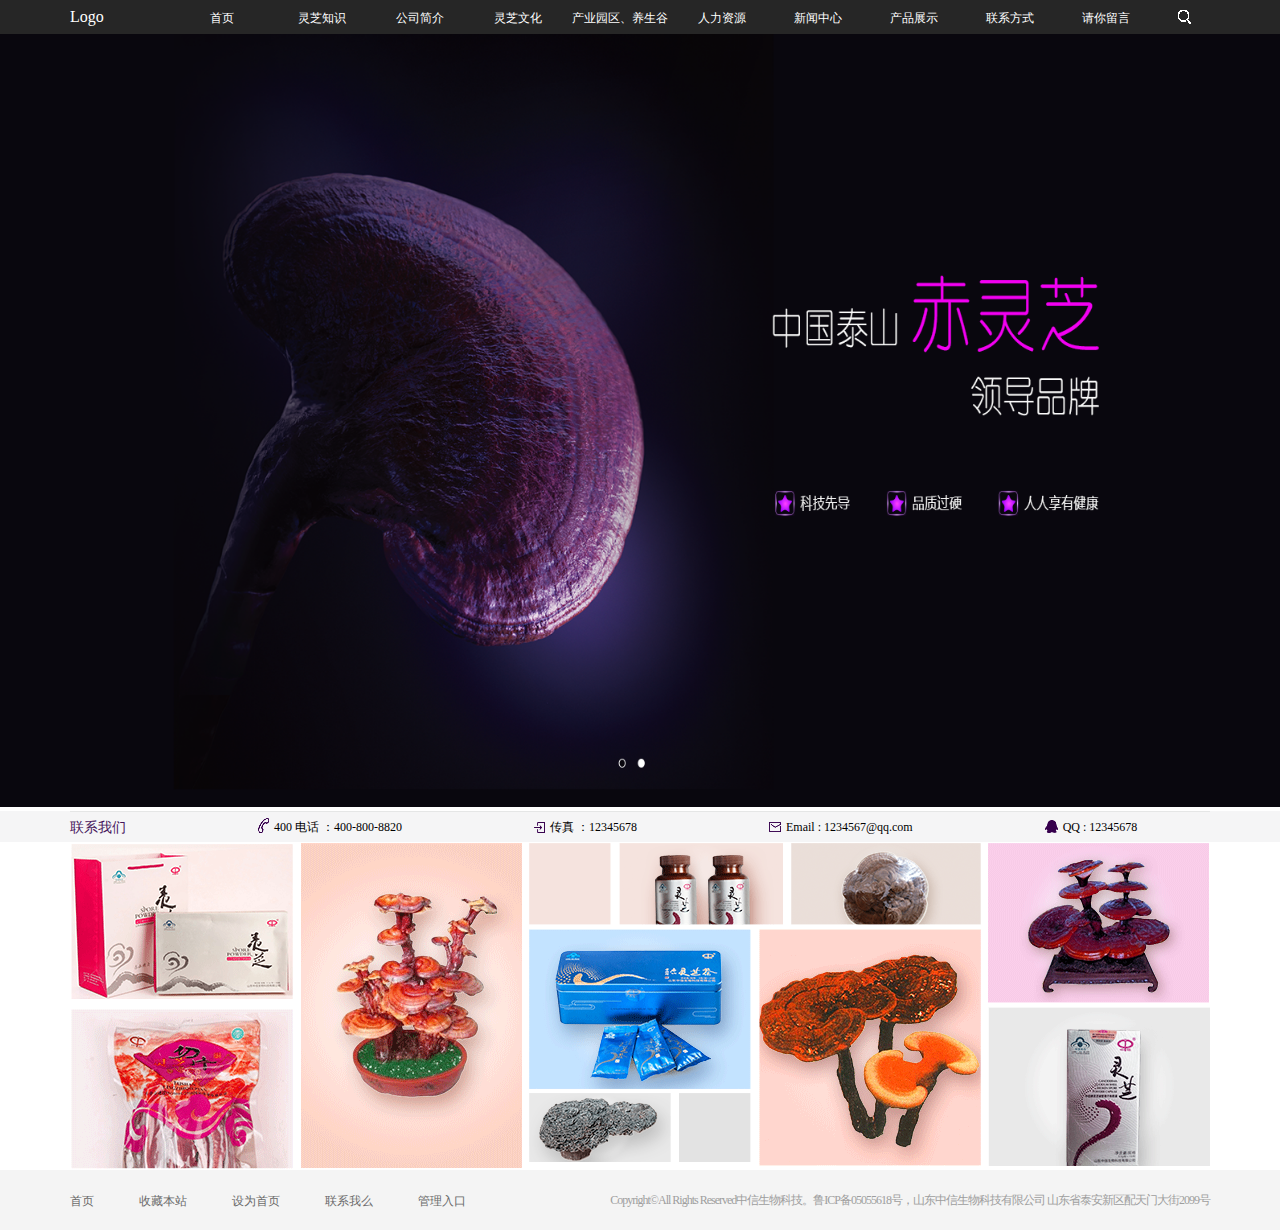
<file: lingzhi/index.html>
<!DOCTYPE html>
<html lang="en">
<head>
	<meta charset="UTF-8">
	<title>灵芝-首页</title>
	<link rel="stylesheet" type="text/css" href="css/reset.css">
	<link rel="stylesheet" type="text/css" href="css/index.css">
</head>
<body>
	<div class="head">
		<div class="head-m">
			<ul class="clear">
				<li>Logo</li>
				<li class="li1"><a href="">首页</a></li>
				<li class="li2"><a href="">灵芝知识</a></li>
				<li class="li3"><a href="">公司简介</a></li>
				<li class="li4"><a href="">灵芝文化</a></li>
				<li class="li5"><a href="">产业园区、养生谷</a></li>
				<li class="li6"><a href="">人力资源</a></li>
				<li class="li7"><a href="">新闻中心</a></li>
				<li class="li8"><a href="">产品展示</a></li>
				<li class="li9"><a href="">联系方式</a></li>
				<li class="li10"><a href="">请你留言</a></li>
				<li class="li11"><a href=""></a></li>
			
			</ul>
		</div>
	</div>
	<div class="img-show">
		<img src="img/bg.png">
	</div>
	<div class="middle">
		<div class="middle-nars">
			<ul class="clear">
				<li class="li-1">联系我们</li>
				<li class="li-2 li2-2"><a href=""><i></i>400 电话 ：400-800-8820</a></li>
				<li class="li-2 li2-3"><a href=""><i></i>传真 ：12345678</a></li>
				<li class="li-2 li2-4"><a href=""><i></i>Email : 1234567@qq.com</a></li>
				<li class="li-2 li2-5"><a href=""><i></i>QQ : 12345678</a></li>
			</ul>
		</div>
	</div>
	<div class="show clear">
		<div class="show-1 clear">
			<div class="div-1 posi">
				<img src="img/shouye/1.png">
				<div class="bg"></div>
				<div class="bg-text posi-v-m">
					<p>灵芝破壁孢子粉</p>
					<p>胶囊礼盒装</p>
				</div>
			</div>
			<div class="div-2 posi">
				<img src="img/shouye/9.png">
				<div class="bg"></div>
				<div class="bg-text posi-v-m">
					<p>灵芝破壁孢子粉</p>
					<p>胶囊礼盒装</p>
				</div>
			</div>
			<div class="div-3 posi">
				<img src="img/shouye/2.png">
				<div class="bg"></div>
				<div class="bg-text posi-v-m">
					<p>灵芝破壁孢子粉</p>
					<p>胶囊礼盒装</p>
				</div>
			</div>
		</div>
		<div class="show-2">
			<div class="div-1 posi">
				<img src="img/shouye/11.png">
				<div class="bg"></div>
				<div class="bg-text posi-v-m">
					<p>灵芝破壁孢子粉</p>
					<p>胶囊礼盒装</p>
				</div>
			</div>
			<div class="div-2 posi">
				<img src="img/shouye/3.png">
				<div class="bg"></div>
				<div class="bg-text posi-v-m">
					<p>灵芝破壁孢子粉</p>
					<p>胶囊礼盒装</p>
				</div>
			</div>
			<div class="div-3 posi">
				<img src="img/shouye/4.png">
				<div class="bg"></div>
				<div class="bg-text posi-v-m">
					<p>灵芝破壁孢子粉</p>
					<p>胶囊礼盒装</p>
				</div>
			</div>
			<div class="div-4 posi">
				<img src="img/shouye/5.png">
				<div class="bg"></div>
				<div class="bg-text posi-v-m">
					<p>灵芝破壁孢子粉</p>
					<p>胶囊礼盒装</p>
				</div>
			</div>
			<div class="div-5 posi">
				<img src="img/shouye/7.png">
				<div class="bg"></div>
				<div class="bg-text posi-v-m">
					<p>灵芝破壁孢子粉</p>
					<p>胶囊礼盒装</p>
				</div>
			</div>
			<div class="div-6 posi">
				<img src="img/shouye/6.png">
				<div class="bg"></div>
				<div class="bg-text posi-v-m">
					<p>灵芝破壁孢子粉</p>
					<p>胶囊礼盒装</p>
				</div>
			</div>
			<div class="div-7 posi">
				<img src="img/shouye/12.png">
				<div class="bg"></div>
				<div class="bg-text posi-v-m">
					<p>灵芝破壁孢子粉</p>
					<p>胶囊礼盒装</p>
				</div>
			</div>
		</div>
		<div class="show-3">
			<div class="div-1 posi">
				<img src="img/shouye/8.png">
				<div class="bg"></div>
				<div class="bg-text posi-v-m">
					<p>灵芝破壁孢子粉</p>
					<p>胶囊礼盒装</p>
				</div>
			</div>
			<div class="div-2 posi">
				<img src="img/shouye/10.png">
				<div class="bg"></div>
				<div class="bg-text posi-v-m">
					<p>灵芝破壁孢子粉</p>
					<p>胶囊礼盒装</p>
				</div>
			</div>
		</div>
	</div>
	<div class="bottom">
		<div class="bottom-text">
			<ul>
				<li><a href="">首页</a></li>
				<li><a href="">收藏本站</a></li>
				<li><a href="">设为首页</a></li>
				<li><a href="">联系我么</a></li>
				<li class="li-1"><a href="">管理入口</a></li>
				<li class="li-2">Copyright&copy;All Rights Reserved中信生物科技。鲁ICP备05055618号，山东中信生物科技有限公司 山东省泰安新区配天门大街2099号</li>
			</ul>
		</div>
	</div>
</body>
</html>
</file>
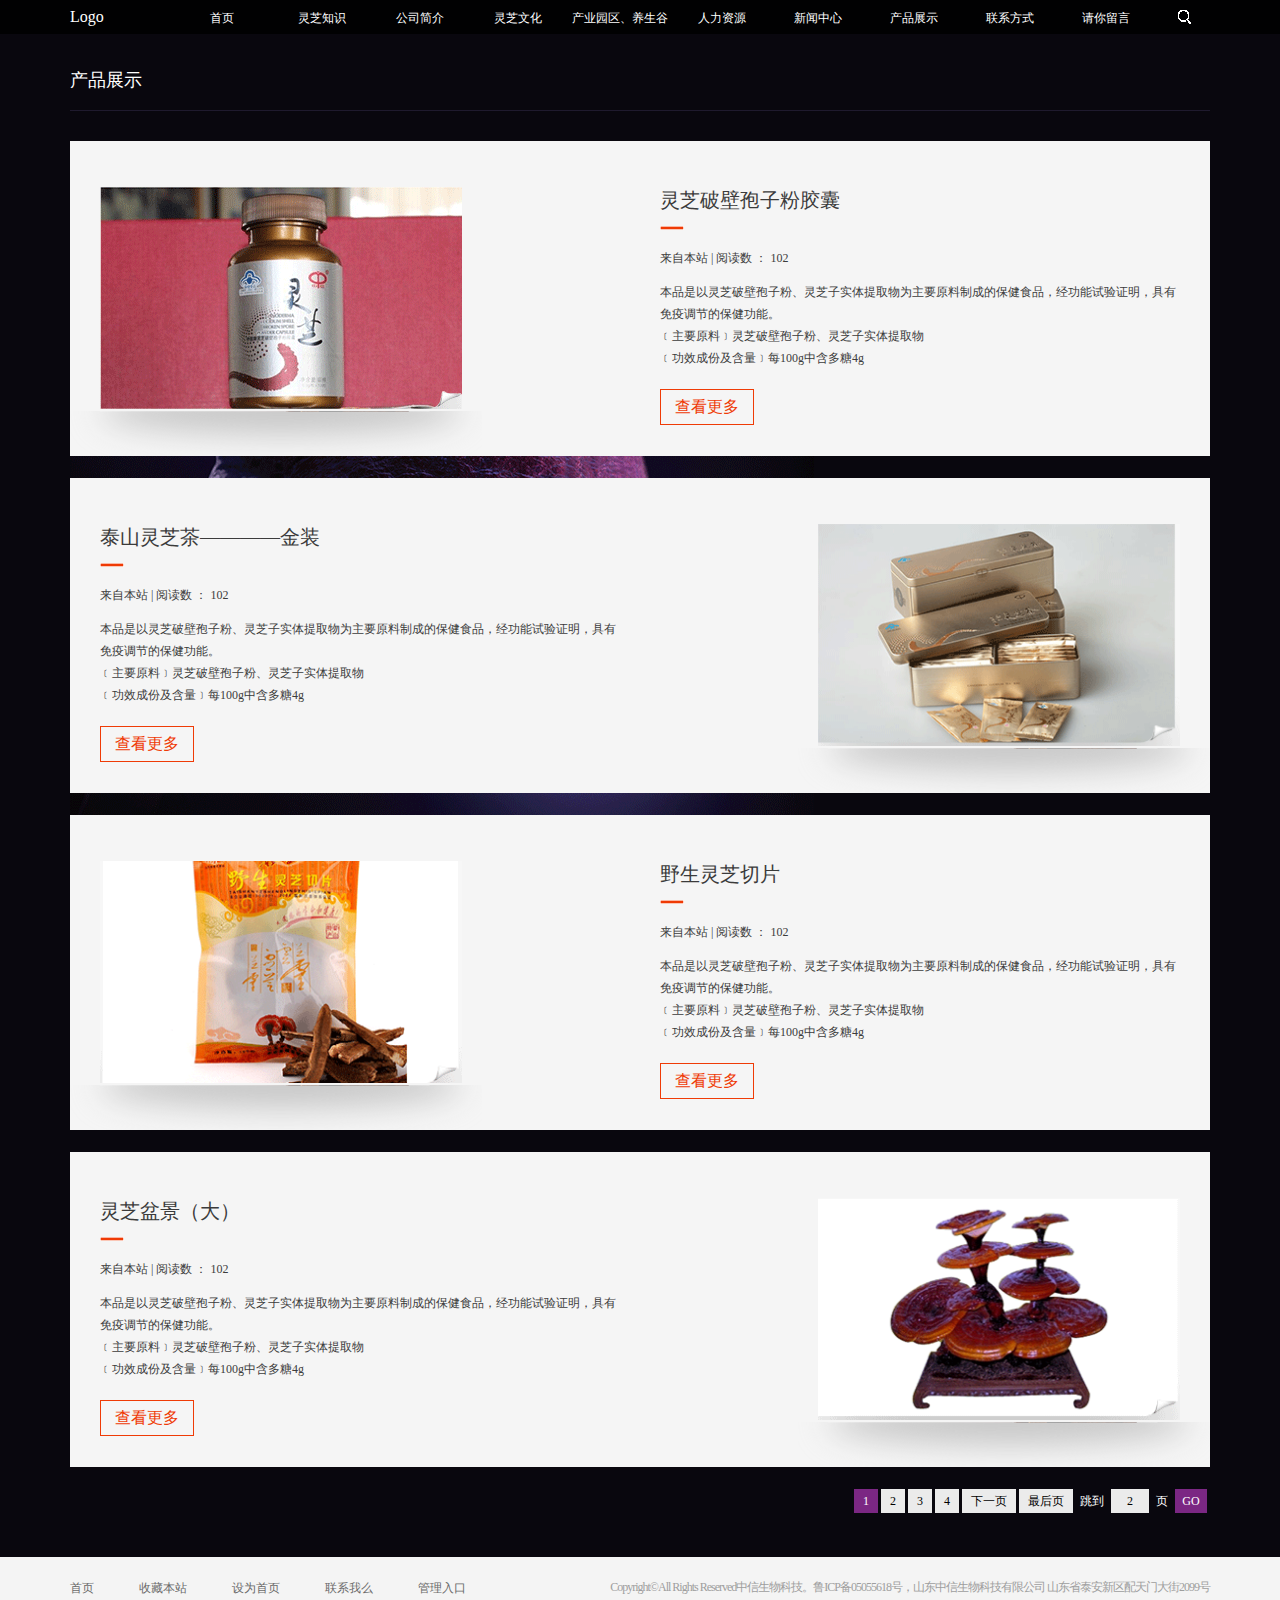
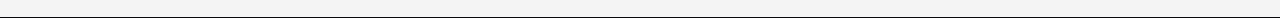
<file: lingzhi/chanpinshow.html>
<!DOCTYPE html>
<html lang="en">
<head>
	<meta charset="UTF-8">
	<link rel="stylesheet" type="text/css" href="css/reset.css">
	<link rel="stylesheet" type="text/css" href="css/zhanshi.css">
	<link rel="stylesheet" type="text/css" href="css/public.css">
	<title>灵芝-产品展示</title>
</head>
<body>
	<div class="head">
		<div class="head-m">
			<ul class="clear">
				<li>Logo</li>
				<li class="li1"><a href="">首页</a></li>
				<li class="li2"><a href="">灵芝知识</a></li>
				<li class="li3"><a href="">公司简介</a></li>
				<li class="li4"><a href="">灵芝文化</a></li>
				<li class="li5"><a href="">产业园区、养生谷</a></li>
				<li class="li6"><a href="">人力资源</a></li>
				<li class="li7"><a href="">新闻中心</a></li>
				<li class="li8"><a href="">产品展示</a></li>
				<li class="li9"><a href="">联系方式</a></li>
				<li class="li10"><a href="">请你留言</a></li>
				<li class="li11"><a href=""></a></li>
			
			</ul>
		</div>
	</div>
	<div class="title">
		产品展示
	</div>
	<div class="text"> 
		<div class="t1 clear">
			<div class="div1">
				<img class="img1" src="img/13.png">
			</div>
			<div class="div2">
				<p class="p1">灵芝破壁孢子粉胶囊</p>
				<p class="p2"></p>
				<p class="p3">
					<span class="span1">来自本站</span>
					<span class="span2"> | </span>
					<span class="span3">阅读数 ：</span>
					<span class="sspan4">102</span>
				</p>
				<p class="p4">
					本品是以灵芝破壁孢子粉、灵芝子实体提取物为主要原料制成的保健食品，经功能试验证明，具有免疫调节的保健功能。
				</p>
				<p class="p4">
					﹝主要原料﹞灵芝破壁孢子粉、灵芝子实体提取物
				</p>
				<p class="p4">
					﹝功效成份及含量﹞每100g中含多糖4g
				</p>
			    <a class="aa" href="">查看更多</a>
			</div>
		</div>
		<div class="t2 t1 clear">
			<div class="div1">
				<p class="p1">泰山灵芝茶————金装</p>
				<p class="p2"></p>
				<p class="p3">
					<span class="span1">来自本站</span>
					<span class="span2"> | </span>
					<span class="span3">阅读数 ：</span>
					<span class="sspan4">102</span>
				</p>
				<p class="p4">
					本品是以灵芝破壁孢子粉、灵芝子实体提取物为主要原料制成的保健食品，经功能试验证明，具有免疫调节的保健功能。
				</p>
				<p class="p4">
					﹝主要原料﹞灵芝破壁孢子粉、灵芝子实体提取物
				</p>
				<p class="p4">
					﹝功效成份及含量﹞每100g中含多糖4g
				</p>
			    <a class="aa" href="">查看更多</a>
				
			</div>
			<div class="div2">
				<img class="img1" src="img/14.png">
			</div>
		</div>
		<div class="t1 clear">
			<div class="div1">
				<img class="img1" src="img/15.png">
			</div>
			<div class="div2">
				<p class="p1">野生灵芝切片</p>
				<p class="p2"></p>
				<p class="p3">
					<span class="span1">来自本站</span>
					<span class="span2"> | </span>
					<span class="span3">阅读数 ：</span>
					<span class="sspan4">102</span>
				</p>
				<p class="p4">
					本品是以灵芝破壁孢子粉、灵芝子实体提取物为主要原料制成的保健食品，经功能试验证明，具有免疫调节的保健功能。
				</p>
				<p class="p4">
					﹝主要原料﹞灵芝破壁孢子粉、灵芝子实体提取物
				</p>
				<p class="p4">
					﹝功效成份及含量﹞每100g中含多糖4g
				</p>
			    <a class="aa" href="">查看更多</a>
			</div>
		</div>
		<div class="t2 t1 clear">
			<div class="div1">
				<p class="p1">灵芝盆景（大）</p>
				<p class="p2"></p>
				<p class="p3">
					<span class="span1">来自本站</span>
					<span class="span2"> | </span>
					<span class="span3">阅读数 ：</span>
					<span class="sspan4">102</span>
				</p>
				<p class="p4">
					本品是以灵芝破壁孢子粉、灵芝子实体提取物为主要原料制成的保健食品，经功能试验证明，具有免疫调节的保健功能。
				</p>
				<p class="p4">
					﹝主要原料﹞灵芝破壁孢子粉、灵芝子实体提取物
				</p>
				<p class="p4">
					﹝功效成份及含量﹞每100g中含多糖4g
				</p>
			    <a class="aa" href="">查看更多</a>
				
			</div>
			<div class="div2">
				<img class="img1" src="img/16.png">
			</div>
		</div>
		<div class="text-4 clear">
		    <a class="a3" href="">GO</a>
		    <span>页</span>
		    <input type="text" value="2" />
		    <span>跳到</span>
		    <a class="a2" href="">最后页</a>
		    <a class="a2" href="">下一页</a>
		    <a class="a1" href="">4</a>
		    <a class="a1" href="">3</a>
		    <a class="a1" href="">2</a>
			<a class="ab a1" href="">1</a>
		</div>
	</div>
	<div class="bottom">
		<div class="bottom-text">
			<ul>
				<li><a href="">首页</a></li>
				<li><a href="">收藏本站</a></li>
				<li><a href="">设为首页</a></li>
				<li><a href="">联系我么</a></li>
				<li class="li-1"><a href="">管理入口</a></li>
				<li class="li-2">
					Copyright&copy;All Rights Reserved中信生物科技。鲁ICP备05055618号，山东中信生物科技有限公司 山东省泰安新区配天门大街2099号
				</li>
			</ul>
		</div>
	</div>
</body>
</html>
</file>
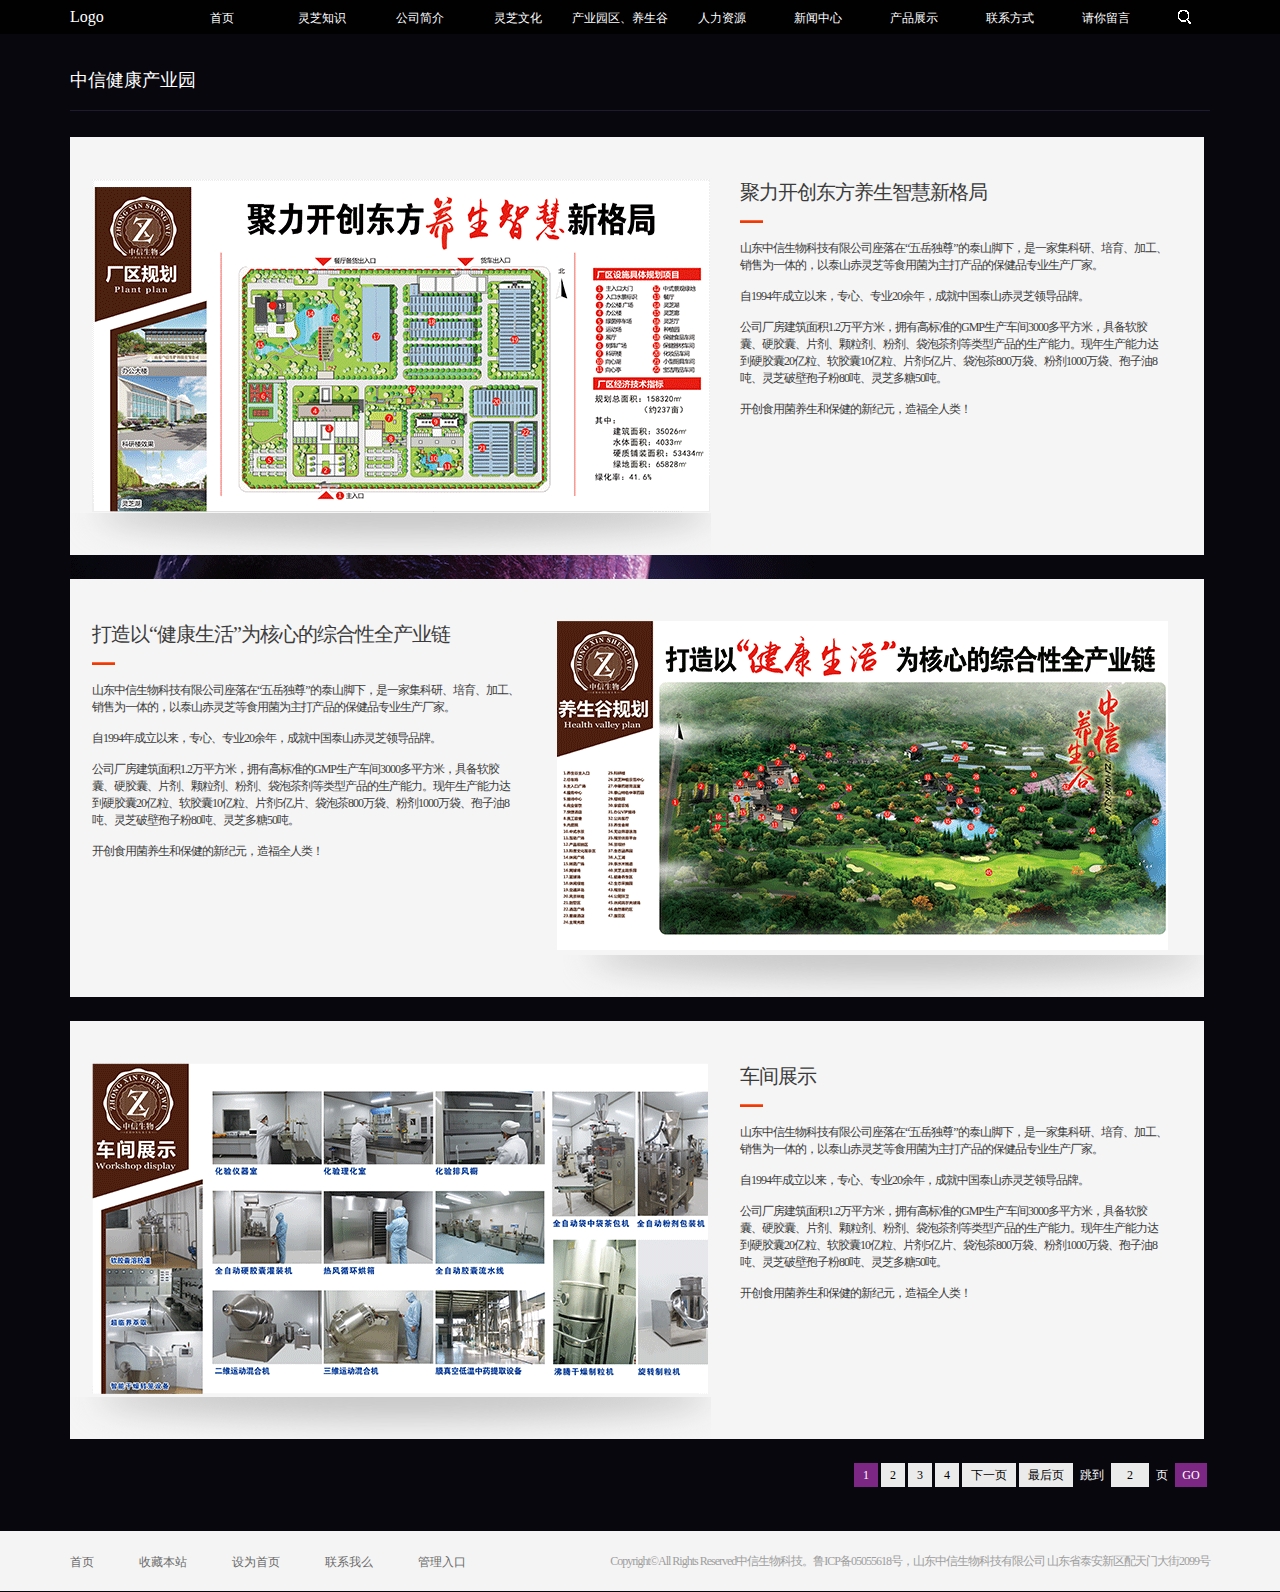
<file: lingzhi/chanyeyuan.html>
<!DOCTYPE html>
<html lang="en">
<head>
	<meta charset="UTF-8">
	<link rel="stylesheet" type="text/css" href="css/reset.css">
	<link rel="stylesheet" type="text/css" href="css/chanyeyuan.css">
	<link rel="stylesheet" type="text/css" href="css/public.css">
	<title>灵芝-中信健康产业园</title>
</head>
<body>
	<div class="head">
		<div class="head-m">
			<ul class="clear">
				<li>Logo</li>
				<li class="li1"><a href="">首页</a></li>
				<li class="li2"><a href="">灵芝知识</a></li>
				<li class="li3"><a href="">公司简介</a></li>
				<li class="li4"><a href="">灵芝文化</a></li>
				<li class="li5"><a href="">产业园区、养生谷</a></li>
				<li class="li6"><a href="">人力资源</a></li>
				<li class="li7"><a href="">新闻中心</a></li>
				<li class="li8"><a href="">产品展示</a></li>
				<li class="li9"><a href="">联系方式</a></li>
				<li class="li10"><a href="">请你留言</a></li>
				<li class="li11"><a href=""></a></li>
			
			</ul>
		</div>
	</div>
	<div class="title">
		中信健康产业园
	</div>
	<div class="text">
		<div class="text-1 clears">
			<div class="div1">
				<img src="img/11.png">
			</div>
			<div class="div2">
				<p class="p1">聚力开创东方养生智慧新格局</p>
				<i></i>
				<p>
					山东中信生物科技有限公司座落在“五岳独尊”的泰山脚下，是一家集科研、培育、加工、销售为一体的，以泰山赤灵芝等食用菌为主打产品的保健品专业生产厂家。
				</p>
				<p>
					自1994年成立以来，专心、专业20余年，成就中国泰山赤灵芝领导品牌。
				</p>
				<p>
					公司厂房建筑面积1.2万平方米，拥有高标准的GMP生产车间3000多平方米，具备软胶囊、硬胶囊、片剂、颗粒剂、粉剂、袋泡茶剂等类型产品的生产能力。现年生产能力达到硬胶囊20亿粒、软胶囊10亿粒、片剂5亿片、袋泡茶800万袋、粉剂1000万袋、孢子油8吨、灵芝破壁孢子粉80吨、灵芝多糖50吨。
				</p>
				<p>
					开创食用菌养生和保健的新纪元，造福全人类！
				</p>
			</div>
		</div>
		<div  class=" text-2 text-1 clears">
			<div class="div1">
				<p class="p1">打造以“健康生活”为核心的综合性全产业链</p>
				<i></i>
				<p>
					山东中信生物科技有限公司座落在“五岳独尊”的泰山脚下，是一家集科研、培育、加工、销售为一体的，以泰山赤灵芝等食用菌为主打产品的保健品专业生产厂家。
				</p>
				<p>
					自1994年成立以来，专心、专业20余年，成就中国泰山赤灵芝领导品牌。
				</p>
				<p>
					公司厂房建筑面积1.2万平方米，拥有高标准的GMP生产车间3000多平方米，具备软胶囊、硬胶囊、片剂、颗粒剂、粉剂、袋泡茶剂等类型产品的生产能力。现年生产能力达到硬胶囊20亿粒、软胶囊10亿粒、片剂5亿片、袋泡茶800万袋、粉剂1000万袋、孢子油8吨、灵芝破壁孢子粉80吨、灵芝多糖50吨。
				</p>
				<p>
					开创食用菌养生和保健的新纪元，造福全人类！
				</p>
			</div>
			<div class="div2">
				<img src="img/9.png">
			</div>
		</div>
		<div class=" text-3 text-1 clears">
			<div class="div1">
				<img src="img/12.png">
			</div>
			<div class="div2">
				<p class="p1">车间展示</p>
				<i></i>
				<p>
					山东中信生物科技有限公司座落在“五岳独尊”的泰山脚下，是一家集科研、培育、加工、销售为一体的，以泰山赤灵芝等食用菌为主打产品的保健品专业生产厂家。
				</p>
				<p>
					自1994年成立以来，专心、专业20余年，成就中国泰山赤灵芝领导品牌。
				</p>
				<p>
					公司厂房建筑面积1.2万平方米，拥有高标准的GMP生产车间3000多平方米，具备软胶囊、硬胶囊、片剂、颗粒剂、粉剂、袋泡茶剂等类型产品的生产能力。现年生产能力达到硬胶囊20亿粒、软胶囊10亿粒、片剂5亿片、袋泡茶800万袋、粉剂1000万袋、孢子油8吨、灵芝破壁孢子粉80吨、灵芝多糖50吨。
				</p>
				<p>
					开创食用菌养生和保健的新纪元，造福全人类！
				</p>
			</div>
		</div>
		<div class="text-4 clear">
		    <a class="a3" href="">GO</a>
		    <span>页</span>
		    <input type="text" value="2" />
		    <span>跳到</span>
		    <a class="a2" href="">最后页</a>
		    <a class="a2" href="">下一页</a>
		    <a class="a1" href="">4</a>
		    <a class="a1" href="">3</a>
		    <a class="a1" href="">2</a>
			<a class="aa a1" href="">1</a>
		</div>
	</div>
	<div class="bottom">
		<div class="bottom-text">
			<ul>
				<li><a href="">首页</a></li>
				<li><a href="">收藏本站</a></li>
				<li><a href="">设为首页</a></li>
				<li><a href="">联系我么</a></li>
				<li class="li-1"><a href="">管理入口</a></li>
				<li class="li-2">
					Copyright&copy;All Rights Reserved中信生物科技。鲁ICP备05055618号，山东中信生物科技有限公司 山东省泰安新区配天门大街2099号
				</li>
			</ul>
		</div>
	</div>
</body>
</html>
</file>
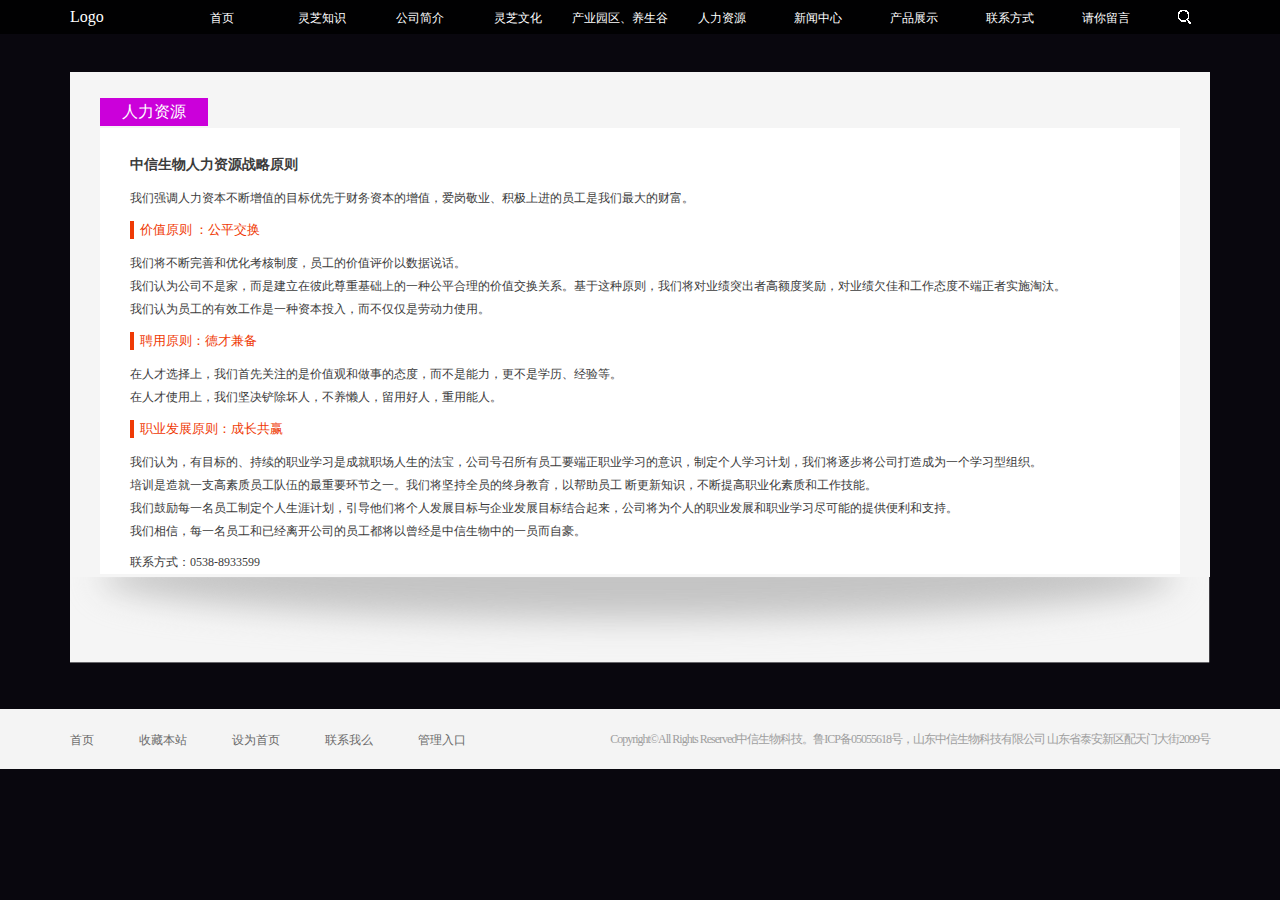
<file: lingzhi/HR.html>
<!DOCTYPE html>
<html lang="en">
<head>
	<meta charset="UTF-8">
	<link rel="stylesheet" type="text/css" href="css/reset.css">
	<link rel="stylesheet" type="text/css" href="css/public.css">
	<link rel="stylesheet" type="text/css" href="css/HR.css">
	<title>灵芝-人力资源</title>
</head>
<body>
	<div class="head">
		<div class="head-m">
			<ul class="clear">
				<li>Logo</li>
				<li class="li1"><a href="">首页</a></li>
				<li class="li2"><a href="">灵芝知识</a></li>
				<li class="li3"><a href="">公司简介</a></li>
				<li class="li4"><a href="">灵芝文化</a></li>
				<li class="li5"><a href="">产业园区、养生谷</a></li>
				<li class="li6"><a href="">人力资源</a></li>
				<li class="li7"><a href="">新闻中心</a></li>
				<li class="li8"><a href="">产品展示</a></li>
				<li class="li9"><a href="">联系方式</a></li>
				<li class="li10"><a href="">请你留言</a></li>
				<li class="li11"><a href=""></a></li>
			
			</ul>
		</div>
	</div>
	<div class="text">
		<div class="text-1">
			<p class="p1">人力资源</p>
			<div class="text-1-1">
				<p class="p2">中信生物人力资源战略原则</p>
				<p class="p3">
					我们强调人力资本不断增值的目标优先于财务资本的增值，爱岗敬业、积极上进的员工是我们最大的财富。
				</p>
			</div>
			<div class="text-1-2">
				<p class="p4">价值原则 ：公平交换</p>
				<p class="p3">
					我们将不断完善和优化考核制度，员工的价值评价以数据说话。
				</p>
				<p class="p3">
					我们认为公司不是家，而是建立在彼此尊重基础上的一种公平合理的价值交换关系。基于这种原则，我们将对业绩突出者高额度奖励，对业绩欠佳和工作态度不端正者实施淘汰。
				</p>
				<p class="p3">
					我们认为员工的有效工作是一种资本投入，而不仅仅是劳动力使用。
				</p>
			</div>
			<div class="text-1-3">
				<p class="p4">聘用原则：德才兼备</p>
				<p class="p3">
					在人才选择上，我们首先关注的是价值观和做事的态度，而不是能力，更不是学历、经验等。
				</p>
				<p class="p3">
					在人才使用上，我们坚决铲除坏人，不养懒人，留用好人，重用能人。
				</p>
			</div>
			<div class="text-1-4">
				<p class="p4">职业发展原则：成长共赢</p>
				<p class="p3">
					我们认为，有目标的、持续的职业学习是成就职场人生的法宝，公司号召所有员工要端正职业学习的意识，制定个人学习计划，我们将逐步将公司打造成为一个学习型组织。
				</p>
				<p class="p3">
					培训是造就一支高素质员工队伍的最重要环节之一。我们将坚持全员的终身教育，以帮助员工	断更新知识，不断提高职业化素质和工作技能。
				</p>
				<p class="p3">
					我们鼓励每一名员工制定个人生涯计划，引导他们将个人发展目标与企业发展目标结合起来，公司将为个人的职业发展和职业学习尽可能的提供便利和支持。
				</p>
				<p class="p3">
					我们相信，每一名员工和已经离开公司的员工都将以曾经是中信生物中的一员而自豪。
				</p>
			</div>
			<div class="text-1-5">联系方式：0538-8933599</div>
		</div>
	</div>
	<div class="bottom">
		<div class="bottom-text">
			<ul>
				<li><a href="">首页</a></li>
				<li><a href="">收藏本站</a></li>
				<li><a href="">设为首页</a></li>
				<li><a href="">联系我么</a></li>
				<li class="li-1"><a href="">管理入口</a></li>
				<li class="li-2">
					Copyright&copy;All Rights Reserved中信生物科技。鲁ICP备05055618号，山东中信生物科技有限公司 山东省泰安新区配天门大街2099号
				</li>
			</ul>
		</div>
	</div>
</body>
</html>
</file>
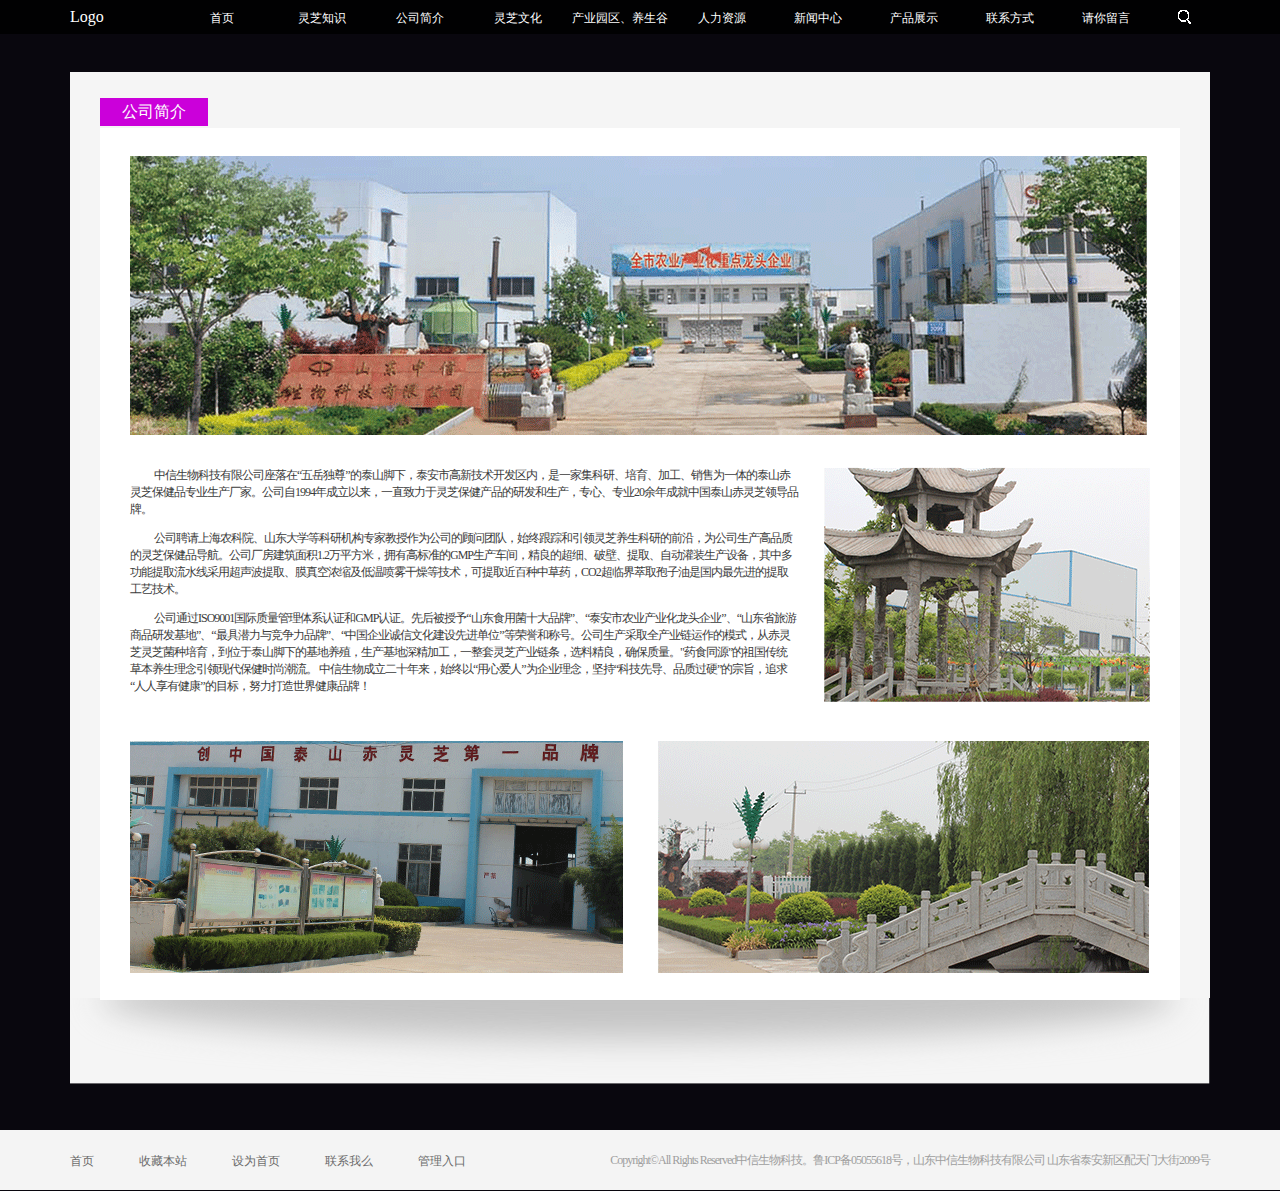
<file: lingzhi/jianjie.html>
<!DOCTYPE html>
<html lang="en">
<head>
	<meta charset="UTF-8">
	<link rel="stylesheet" type="text/css" href="css/reset.css">
	<link rel="stylesheet" type="text/css" href="css/public.css">
	<link rel="stylesheet" type="text/css" href="css/jianjie.css">
	<title>灵芝-公司简介</title>
</head>
<body>
	<div class="head">
		<div class="head-m">
			<ul class="clear">
				<li>Logo</li>
				<li class="li1"><a href="">首页</a></li>
				<li class="li2"><a href="">灵芝知识</a></li>
				<li class="li3"><a href="">公司简介</a></li>
				<li class="li4"><a href="">灵芝文化</a></li>
				<li class="li5"><a href="">产业园区、养生谷</a></li>
				<li class="li6"><a href="">人力资源</a></li>
				<li class="li7"><a href="">新闻中心</a></li>
				<li class="li8"><a href="">产品展示</a></li>
				<li class="li9"><a href="">联系方式</a></li>
				<li class="li10"><a href="">请你留言</a></li>
				<li class="li11"><a href=""></a></li>
			
			</ul>
		</div>
	</div>
	<div class="text">
		<div class="text-1">
			<p class="p1">公司简介</p>
			<div class="div1">
				<img src="img/4.png">
			</div>
			<div class="div2 clear">
				<div>
					<p>
						中信生物科技有限公司座落在“五岳独尊”的泰山脚下，泰安市高新技术开发区内，是一家集科研、培育、加工、销售为一体的泰山赤灵芝保健品专业生产厂家。公司自1994年成立以来，一直致力于灵芝保健产品的研发和生产，专心、专业20余年成就中国泰山赤灵芝领导品牌。
					</p>
					<p>
						公司聘请上海农科院、山东大学等科研机构专家教授作为公司的顾问团队，始终跟踪和引领灵芝养生科研的前沿，为公司生产高品质的灵芝保健品导航。公司厂房建筑面积1.2万平方米，拥有高标准的GMP生产车间，精良的超细、破壁、提取、自动灌装生产设备，其中多功能提取流水线采用超声波提取、膜真空浓缩及低温喷雾干燥等技术，可提取近百种中草药，CO2超临界萃取孢子油是国内最先进的提取工艺技术。
				    </p>
				    <p>
						公司通过ISO9001国际质量管理体系认证和GMP认证。先后被授予“山东食用菌十大品牌”、“泰安市农业产业化龙头企业”、“山东省旅游商品研发基地”、“最具潜力与竞争力品牌”、“中国企业诚信文化建设先进单位”等荣誉和称号。公司生产采取全产业链运作的模式，从赤灵芝灵芝菌种培育，到位于泰山脚下的基地养殖，生产基地深精加工，一整套灵芝产业链条，选料精良，确保质量。"药食同源”的祖国传统草本养生理念引领现代保健时尚潮流。
						中信生物成立二十年来，始终以“用心爱人”为企业理念，坚持“科技先导、品质过硬”的宗旨，追求“人人享有健康”的目标，努力打造世界健康品牌！
					</p>
				</div>
				<img src="img/5.png">
			</div>
			<div class="div3 clear">
				<img class="img1" src="img/6.png">
				<img class="img2" src="img/7.png">
			</div>
		</div>
	</div>
	<div class="bottom">
		<div class="bottom-text">
			<ul>
				<li><a href="">首页</a></li>
				<li><a href="">收藏本站</a></li>
				<li><a href="">设为首页</a></li>
				<li><a href="">联系我么</a></li>
				<li class="li-1"><a href="">管理入口</a></li>
				<li class="li-2">
					Copyright&copy;All Rights Reserved中信生物科技。鲁ICP备05055618号，山东中信生物科技有限公司 山东省泰安新区配天门大街2099号
				</li>
			</ul>
		</div>
	</div>
</body>
</html>
</file>
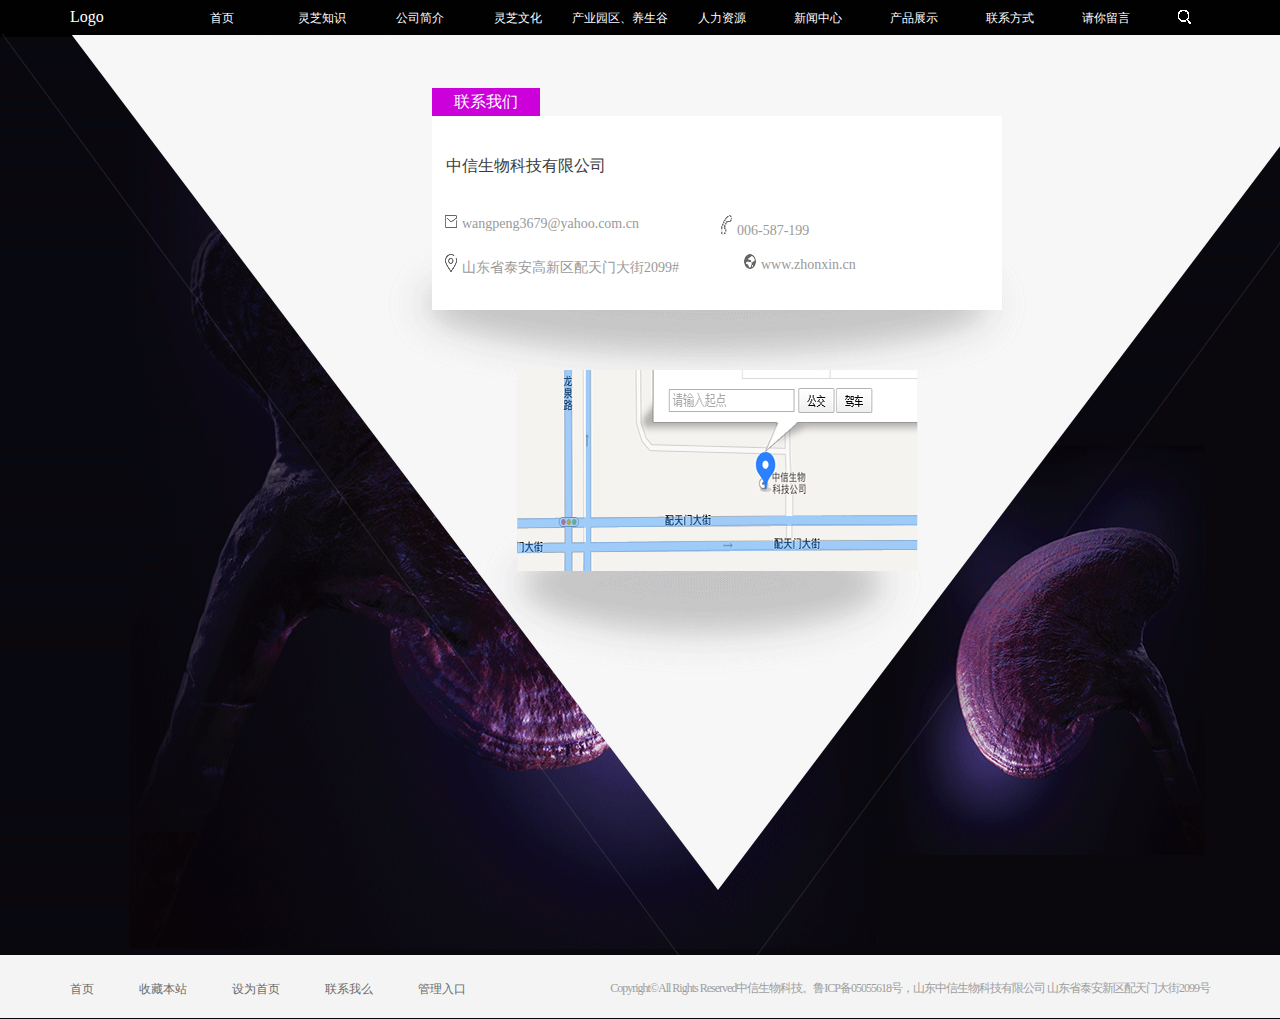
<file: lingzhi/lianxi.html>
<!DOCTYPE html>
<html lang="en">
<head>
	<meta charset="UTF-8">
	<link rel="stylesheet" type="text/css" href="css/reset.css">
	<link rel="stylesheet" type="text/css" href="css/public.css">
	<link rel="stylesheet" type="text/css" href="css/lianxi.css">
	<title>灵芝-联系我们</title>
</head>
<body>
	<div class="head">
		<div class="head-m">
			<ul class="clear">
				<li>Logo</li>
				<li class="li1"><a href="">首页</a></li>
				<li class="li2"><a href="">灵芝知识</a></li>
				<li class="li3"><a href="">公司简介</a></li>
				<li class="li4"><a href="">灵芝文化</a></li>
				<li class="li5"><a href="">产业园区、养生谷</a></li>
				<li class="li6"><a href="">人力资源</a></li>
				<li class="li7"><a href="">新闻中心</a></li>
				<li class="li8"><a href="">产品展示</a></li>
				<li class="li9"><a href="">联系方式</a></li>
				<li class="li10"><a href="">请你留言</a></li>
				<li class="li11"><a href=""></a></li>
			
			</ul>
		</div>
	</div>
	<div class="text">
		<p class="p1">联系我们</p>
		<div class="text-1">
			<p class="p-1">中信生物科技有限公司</p>
			<p class="p-2 clear">
				<span class="span1"><i></i>wangpeng3679@yahoo.com.cn</span>
				<span class="span2"><i></i>006-587-199</span>
			</p>
			<p class="p-3 clear">
				<span class="span1"><i></i>山东省泰安高新区配天门大街2099#</span>
				<span class="span2"><i></i>www.zhonxin.cn</span>
			</p>
		</div>
		<div class="map">
			<img src="img/map1-1.png">
		</div>
	</div>
	<div class="bottom">
		<div class="bottom-text">
			<ul>
				<li><a href="">首页</a></li>
				<li><a href="">收藏本站</a></li>
				<li><a href="">设为首页</a></li>
				<li><a href="">联系我么</a></li>
				<li class="li-1"><a href="">管理入口</a></li>
				<li class="li-2">
					Copyright&copy;All Rights Reserved中信生物科技。鲁ICP备05055618号，山东中信生物科技有限公司 山东省泰安新区配天门大街2099号
				</li>
			</ul>
		</div>
	</div>
</body>
</html>
</file>
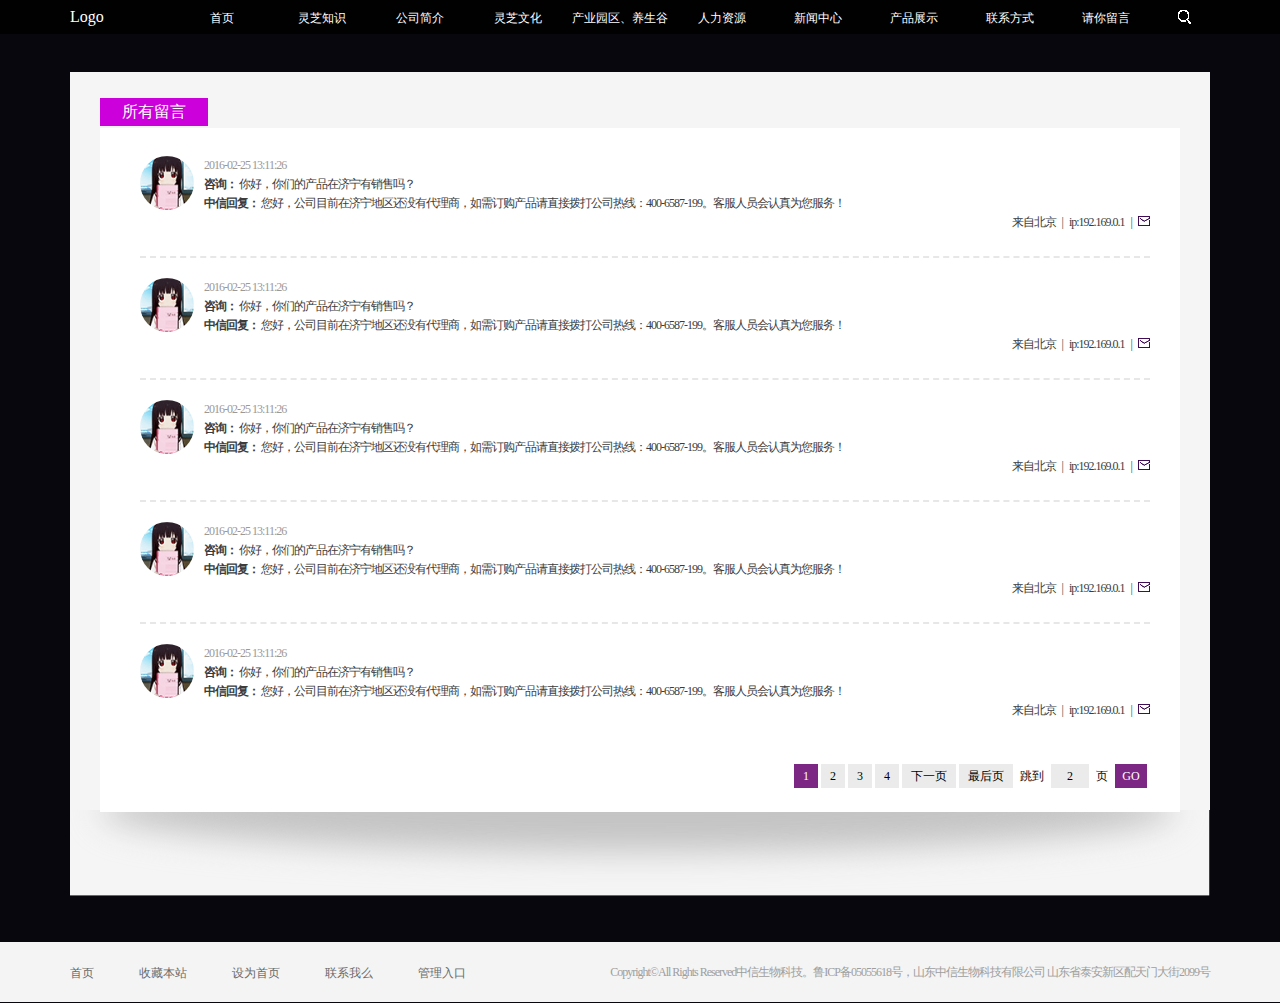
<file: lingzhi/liuyan.html>
<!DOCTYPE html>
<html lang="en">
<head>
	<meta charset="UTF-8">
	<link rel="stylesheet" type="text/css" href="css/reset.css">
	<link rel="stylesheet" type="text/css" href="css/public.css">
	<link rel="stylesheet" type="text/css" href="css/liuyan.css">
	<title>灵芝-所有留言</title>
</head>
<body>
	<div class="head">
		<div class="head-m">
			<ul class="clear">
				<li>Logo</li>
				<li class="li1"><a href="">首页</a></li>
				<li class="li2"><a href="">灵芝知识</a></li>
				<li class="li3"><a href="">公司简介</a></li>
				<li class="li4"><a href="">灵芝文化</a></li>
				<li class="li5"><a href="">产业园区、养生谷</a></li>
				<li class="li6"><a href="">人力资源</a></li>
				<li class="li7"><a href="">新闻中心</a></li>
				<li class="li8"><a href="">产品展示</a></li>
				<li class="li9"><a href="">联系方式</a></li>
				<li class="li10"><a href="">请你留言</a></li>
				<li class="li11"><a href=""></a></li>
			
			</ul>
		</div>
	</div>
	<div class="text">
		<div class="text-1">
			<p class="p1">所有留言</p>
			<div class="text-1-1 clear">
				<img src="img/tou.png">
				<p class="p2">2016-02-25 13:11:26</p>
				<p class="p3">
					<span class="span1">咨询：</span>
					<span class="span2">你好，你们的产品在济宁有销售吗？</span>
				</p>
				<p class="p4">
					<span class="span1">中信回复：</span>
					<span class="span2">
						您好，公司目前在济宁地区还没有代理商，如需订购产品请直接拨打公司热线：400-6587-199。客服人员会认真为您服务！
					</span>
				</p>
				<p class="p5">
					<span class="span3">来自北京</span>
					<span class="span4">|</span>
					<span class="span5">ip:192.169.0.1</span>
					<span class="span6">|</span>
					<span class="span7"></span>
				</p>
			</div>
			<div class="text-1-1 clear">
				<img src="img/tou.png">
				<p class="p2">2016-02-25 13:11:26</p>
				<p class="p3">
					<span class="span1">咨询：</span>
					<span class="span2">你好，你们的产品在济宁有销售吗？</span>
				</p>
				<p class="p4">
					<span class="span1">中信回复：</span>
					<span class="span2">
						您好，公司目前在济宁地区还没有代理商，如需订购产品请直接拨打公司热线：400-6587-199。客服人员会认真为您服务！
					</span>
				</p>
				<p class="p5">
					<span class="span3">来自北京</span>
					<span class="span4">|</span>
					<span class="span5">ip:192.169.0.1</span>
					<span class="span6">|</span>
					<span class="span7"></span>
				</p>
			</div>
			<div class="text-1-1 clear">
				<img src="img/tou.png">
				<p class="p2">2016-02-25 13:11:26</p>
				<p class="p3">
					<span class="span1">咨询：</span>
					<span class="span2">你好，你们的产品在济宁有销售吗？</span>
				</p>
				<p class="p4">
					<span class="span1">中信回复：</span>
					<span class="span2">
						您好，公司目前在济宁地区还没有代理商，如需订购产品请直接拨打公司热线：400-6587-199。客服人员会认真为您服务！
					</span>
				</p>
				<p class="p5">
					<span class="span3">来自北京</span>
					<span class="span4">|</span>
					<span class="span5">ip:192.169.0.1</span>
					<span class="span6">|</span>
					<span class="span7"></span>
				</p>
			</div>
			<div class="text-1-1 clear">
				<img src="img/tou.png">
				<p class="p2">2016-02-25 13:11:26</p>
				<p class="p3">
					<span class="span1">咨询：</span>
					<span class="span2">你好，你们的产品在济宁有销售吗？</span>
				</p>
				<p class="p4">
					<span class="span1">中信回复：</span>
					<span class="span2">
						您好，公司目前在济宁地区还没有代理商，如需订购产品请直接拨打公司热线：400-6587-199。客服人员会认真为您服务！
					</span>
				</p>
				<p class="p5">
					<span class="span3">来自北京</span>
					<span class="span4">|</span>
					<span class="span5">ip:192.169.0.1</span>
					<span class="span6">|</span>
					<span class="span7"></span>
				</p>
			</div>
			<div class="text-end text-1-1 clear">
				<img src="img/tou.png">
				<p class="p2">2016-02-25 13:11:26</p>
				<p class="p3">
					<span class="span1">咨询：</span>
					<span class="span2">你好，你们的产品在济宁有销售吗？</span>
				</p>
				<p class="p4">
					<span class="span1">中信回复：</span>
					<span class="span2">
						您好，公司目前在济宁地区还没有代理商，如需订购产品请直接拨打公司热线：400-6587-199。客服人员会认真为您服务！
					</span>
				</p>
				<p class="p5">
					<span class="span3">来自北京</span>
					<span class="span4">|</span>
					<span class="span5">ip:192.169.0.1</span>
					<span class="span6">|</span>
					<span class="span7"></span>
				</p>
			</div>
			<div class="text-4 clear">
			    <a class="a3" href="">GO</a>
			    <span>页</span>
			    <input type="text" value="2" />
			    <span>跳到</span>
			    <a class="a2" href="">最后页</a>
			    <a class="a2" href="">下一页</a>
			    <a class="a1" href="">4</a>
			    <a class="a1" href="">3</a>
			    <a class="a1" href="">2</a>
				<a class="aa a1" href="">1</a>
			</div>
		</div>
	</div>
	<div class="bottom">
		<div class="bottom-text">
			<ul>
				<li><a href="">首页</a></li>
				<li><a href="">收藏本站</a></li>
				<li><a href="">设为首页</a></li>
				<li><a href="">联系我么</a></li>
				<li class="li-1"><a href="">管理入口</a></li>
				<li class="li-2">
					Copyright&copy;All Rights Reserved中信生物科技。鲁ICP备05055618号，山东中信生物科技有限公司 山东省泰安新区配天门大街2099号
				</li>
			</ul>
		</div>
	</div>
</body>
</html>
</file>
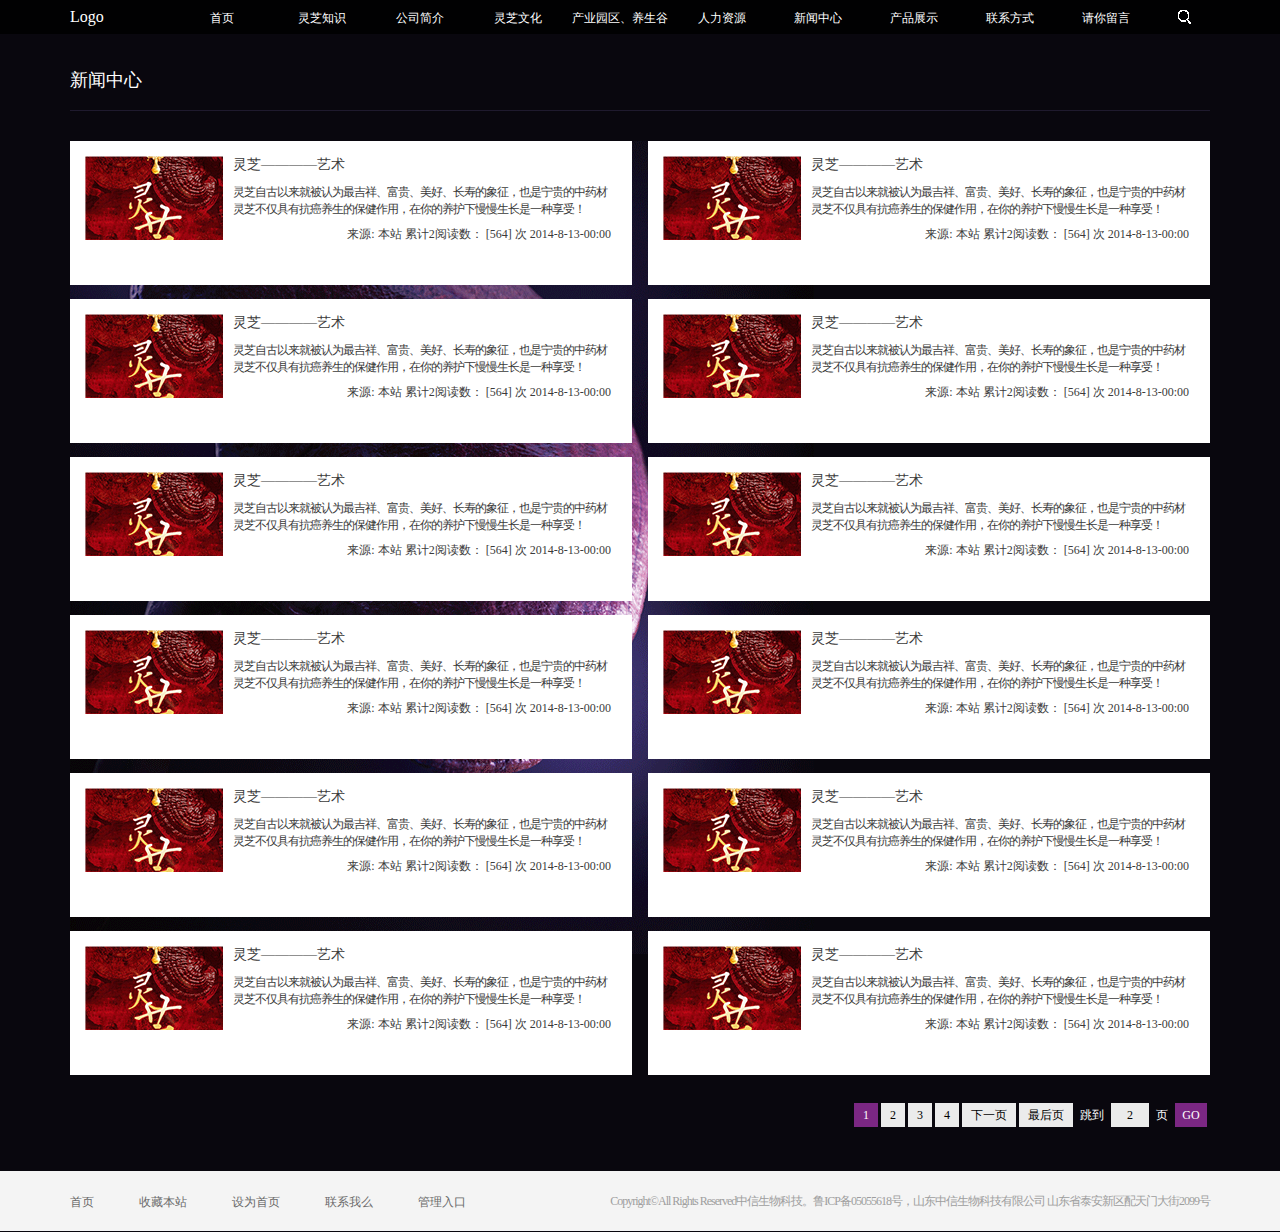
<file: lingzhi/news.html>
<!DOCTYPE html>
<html lang="en">
<head>
	<meta charset="UTF-8">
	<link rel="stylesheet" type="text/css" href="css/reset.css">
	<link rel="stylesheet" type="text/css" href="css/news.css">
	<link rel="stylesheet" type="text/css" href="css/public.css">
	<title>灵芝-新闻中心</title>
</head>
<body>
	<div class="head">
		<div class="head-m">
			<ul class="clear">
				<li>Logo</li>
				<li class="li1"><a href="">首页</a></li>
				<li class="li2"><a href="">灵芝知识</a></li>
				<li class="li3"><a href="">公司简介</a></li>
				<li class="li4"><a href="">灵芝文化</a></li>
				<li class="li5"><a href="">产业园区、养生谷</a></li>
				<li class="li6"><a href="">人力资源</a></li>
				<li class="li7"><a href="">新闻中心</a></li>
				<li class="li8"><a href="">产品展示</a></li>
				<li class="li9"><a href="">联系方式</a></li>
				<li class="li10"><a href="">请你留言</a></li>
				<li class="li11"><a href=""></a></li>
			
			</ul>
		</div>
	</div>
	<div class="title">
		新闻中心
	</div>
	<div class="text clear"> 
		<div class="text-1">
			<img src="img/17.png">
			<div>
				<p class="p1">灵芝————艺术</p>
				<p class="p2">
					灵芝自古以来就被认为最吉祥、富贵、美好、长寿的象征，也是宁贵的中药材灵芝不仅具有抗癌养生的保健作用，在你的养护下慢慢生长是一种享受！
				</p>
				<p class="p3">
					<span>来源:</span>
					<span>本站</span>
					<span>累计2阅读数：</span>
					<span>[564]</span>
					<span>次</span>
					<span>2014-8-13-00:00</span>
				</p>
			</div>
		</div>
		<div class="text-2 text-1">
			<img src="img/17.png">
			<div>
				<p class="p1">灵芝————艺术</p>
				<p class="p2">
					灵芝自古以来就被认为最吉祥、富贵、美好、长寿的象征，也是宁贵的中药材灵芝不仅具有抗癌养生的保健作用，在你的养护下慢慢生长是一种享受！
				</p>
				<p class="p3">
					<span>来源:</span>
					<span>本站</span>
					<span>累计2阅读数：</span>
					<span>[564]</span>
					<span>次</span>
					<span>2014-8-13-00:00</span>
				</p>
			</div>
		</div>
		<div class="text-1">
			<img src="img/17.png">
			<div>
				<p class="p1">灵芝————艺术</p>
				<p class="p2">
					灵芝自古以来就被认为最吉祥、富贵、美好、长寿的象征，也是宁贵的中药材灵芝不仅具有抗癌养生的保健作用，在你的养护下慢慢生长是一种享受！
				</p>
				<p class="p3">
					<span>来源:</span>
					<span>本站</span>
					<span>累计2阅读数：</span>
					<span>[564]</span>
					<span>次</span>
					<span>2014-8-13-00:00</span>
				</p>
			</div>
		</div>
		<div class="text-2 text-1">
			<img src="img/17.png">
			<div>
				<p class="p1">灵芝————艺术</p>
				<p class="p2">
					灵芝自古以来就被认为最吉祥、富贵、美好、长寿的象征，也是宁贵的中药材灵芝不仅具有抗癌养生的保健作用，在你的养护下慢慢生长是一种享受！
				</p>
				<p class="p3">
					<span>来源:</span>
					<span>本站</span>
					<span>累计2阅读数：</span>
					<span>[564]</span>
					<span>次</span>
					<span>2014-8-13-00:00</span>
				</p>
			</div>
		</div>
		<div class="text-1">
			<img src="img/17.png">
			<div>
				<p class="p1">灵芝————艺术</p>
				<p class="p2">
					灵芝自古以来就被认为最吉祥、富贵、美好、长寿的象征，也是宁贵的中药材灵芝不仅具有抗癌养生的保健作用，在你的养护下慢慢生长是一种享受！
				</p>
				<p class="p3">
					<span>来源:</span>
					<span>本站</span>
					<span>累计2阅读数：</span>
					<span>[564]</span>
					<span>次</span>
					<span>2014-8-13-00:00</span>
				</p>
			</div>
		</div>
		<div class="text-2 text-1">
			<img src="img/17.png">
			<div>
				<p class="p1">灵芝————艺术</p>
				<p class="p2">
					灵芝自古以来就被认为最吉祥、富贵、美好、长寿的象征，也是宁贵的中药材灵芝不仅具有抗癌养生的保健作用，在你的养护下慢慢生长是一种享受！
				</p>
				<p class="p3">
					<span>来源:</span>
					<span>本站</span>
					<span>累计2阅读数：</span>
					<span>[564]</span>
					<span>次</span>
					<span>2014-8-13-00:00</span>
				</p>
			</div>
		</div>
		<div class="text-1">
			<img src="img/17.png">
			<div>
				<p class="p1">灵芝————艺术</p>
				<p class="p2">
					灵芝自古以来就被认为最吉祥、富贵、美好、长寿的象征，也是宁贵的中药材灵芝不仅具有抗癌养生的保健作用，在你的养护下慢慢生长是一种享受！
				</p>
				<p class="p3">
					<span>来源:</span>
					<span>本站</span>
					<span>累计2阅读数：</span>
					<span>[564]</span>
					<span>次</span>
					<span>2014-8-13-00:00</span>
				</p>
			</div>
		</div>
		<div class="text-2 text-1">
			<img src="img/17.png">
			<div>
				<p class="p1">灵芝————艺术</p>
				<p class="p2">
					灵芝自古以来就被认为最吉祥、富贵、美好、长寿的象征，也是宁贵的中药材灵芝不仅具有抗癌养生的保健作用，在你的养护下慢慢生长是一种享受！
				</p>
				<p class="p3">
					<span>来源:</span>
					<span>本站</span>
					<span>累计2阅读数：</span>
					<span>[564]</span>
					<span>次</span>
					<span>2014-8-13-00:00</span>
				</p>
			</div>
		</div>
		<div class="text-1">
			<img src="img/17.png">
			<div>
				<p class="p1">灵芝————艺术</p>
				<p class="p2">
					灵芝自古以来就被认为最吉祥、富贵、美好、长寿的象征，也是宁贵的中药材灵芝不仅具有抗癌养生的保健作用，在你的养护下慢慢生长是一种享受！
				</p>
				<p class="p3">
					<span>来源:</span>
					<span>本站</span>
					<span>累计2阅读数：</span>
					<span>[564]</span>
					<span>次</span>
					<span>2014-8-13-00:00</span>
				</p>
			</div>
		</div>
		<div class="text-2 text-1">
			<img src="img/17.png">
			<div>
				<p class="p1">灵芝————艺术</p>
				<p class="p2">
					灵芝自古以来就被认为最吉祥、富贵、美好、长寿的象征，也是宁贵的中药材灵芝不仅具有抗癌养生的保健作用，在你的养护下慢慢生长是一种享受！
				</p>
				<p class="p3">
					<span>来源:</span>
					<span>本站</span>
					<span>累计2阅读数：</span>
					<span>[564]</span>
					<span>次</span>
					<span>2014-8-13-00:00</span>
				</p>
			</div>
		</div>
		<div class="text-1">
			<img src="img/17.png">
			<div>
				<p class="p1">灵芝————艺术</p>
				<p class="p2">
					灵芝自古以来就被认为最吉祥、富贵、美好、长寿的象征，也是宁贵的中药材灵芝不仅具有抗癌养生的保健作用，在你的养护下慢慢生长是一种享受！
				</p>
				<p class="p3">
					<span>来源:</span>
					<span>本站</span>
					<span>累计2阅读数：</span>
					<span>[564]</span>
					<span>次</span>
					<span>2014-8-13-00:00</span>
				</p>
			</div>
		</div>
		<div class="text-2 text-1">
			<img src="img/17.png">
			<div>
				<p class="p1">灵芝————艺术</p>
				<p class="p2">
					灵芝自古以来就被认为最吉祥、富贵、美好、长寿的象征，也是宁贵的中药材灵芝不仅具有抗癌养生的保健作用，在你的养护下慢慢生长是一种享受！
				</p>
				<p class="p3">
					<span>来源:</span>
					<span>本站</span>
					<span>累计2阅读数：</span>
					<span>[564]</span>
					<span>次</span>
					<span>2014-8-13-00:00</span>
				</p>
			</div>
		</div>
		<div class="text-4 clear">
		    <a class="a3" href="">GO</a>
		    <span>页</span>
		    <input type="text" value="2" />
		    <span>跳到</span>
		    <a class="a2" href="">最后页</a>
		    <a class="a2" href="">下一页</a>
		    <a class="a1" href="">4</a>
		    <a class="a1" href="">3</a>
		    <a class="a1" href="">2</a>
			<a class="ab a1" href="">1</a>
		</div>
	</div>
	<div class="bottom">
		<div class="bottom-text">
			<ul>
				<li><a href="">首页</a></li>
				<li><a href="">收藏本站</a></li>
				<li><a href="">设为首页</a></li>
				<li><a href="">联系我么</a></li>
				<li class="li-1"><a href="">管理入口</a></li>
				<li class="li-2">
					Copyright&copy;All Rights Reserved中信生物科技。鲁ICP备05055618号，山东中信生物科技有限公司 山东省泰安新区配天门大街2099号
				</li>
			</ul>
		</div>
	</div>
</body>
</html>
</file>
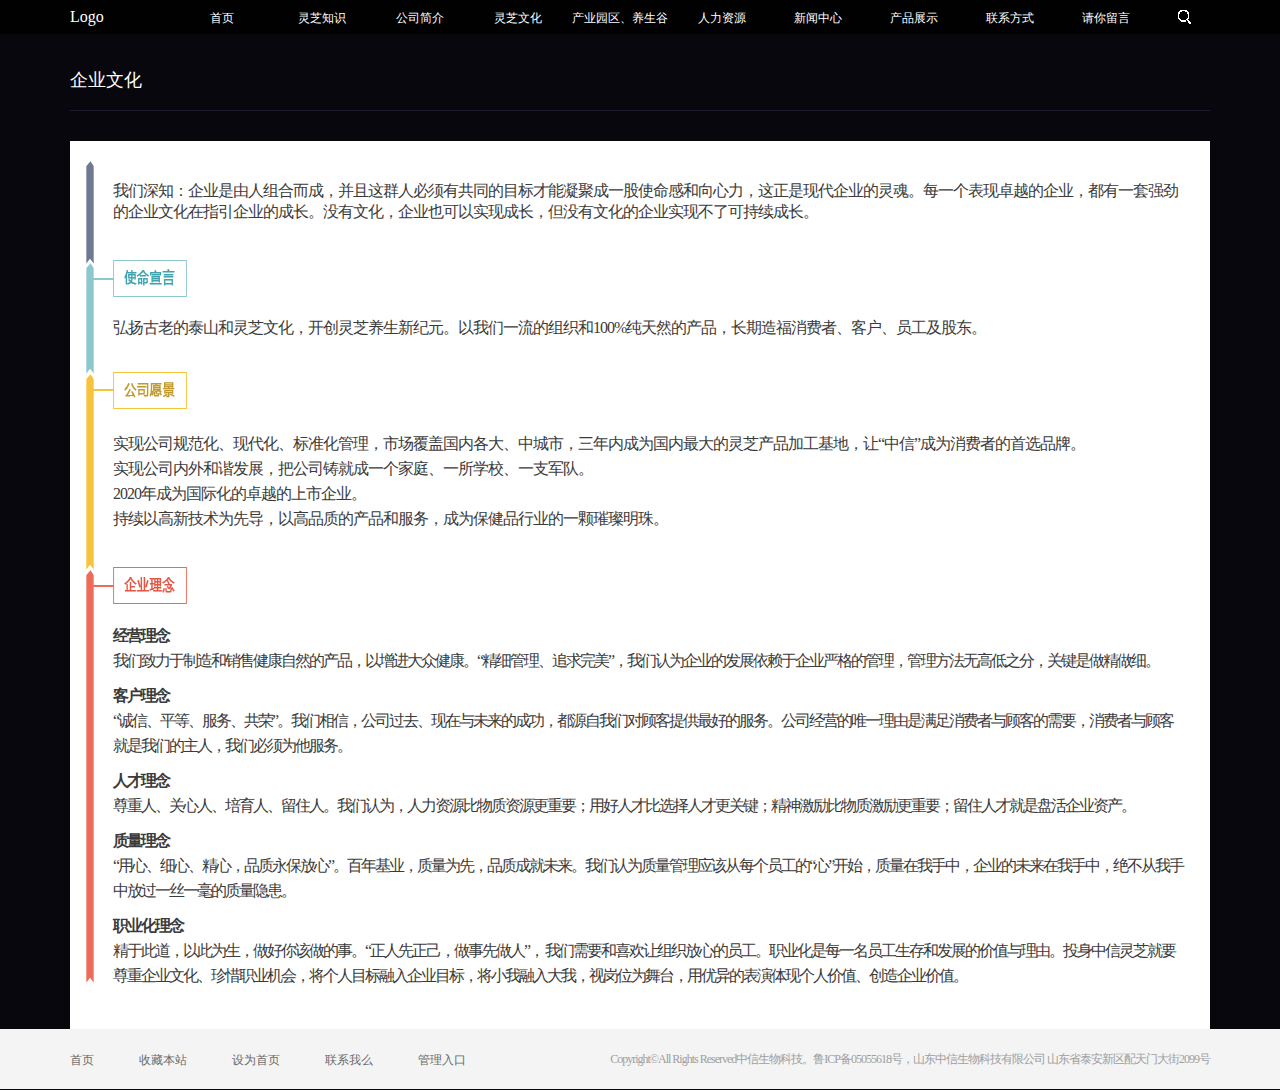
<file: lingzhi/wenhua.html>
<!DOCTYPE html>
<html lang="en">
<head>
	<meta charset="UTF-8">
	<link rel="stylesheet" type="text/css" href="css/reset.css">
	<link rel="stylesheet" type="text/css" href="css/wenhua.css">
	<link rel="stylesheet" type="text/css" href="css/public.css">
	<title>灵芝-企业文化</title>
</head>
<body>
	<div class="head">
		<div class="head-m">
			<ul class="clear">
				<li>Logo</li>
				<li class="li1"><a href="">首页</a></li>
				<li class="li2"><a href="">灵芝知识</a></li>
				<li class="li3"><a href="">公司简介</a></li>
				<li class="li4"><a href="">灵芝文化</a></li>
				<li class="li5"><a href="">产业园区、养生谷</a></li>
				<li class="li6"><a href="">人力资源</a></li>
				<li class="li7"><a href="">新闻中心</a></li>
				<li class="li8"><a href="">产品展示</a></li>
				<li class="li9"><a href="">联系方式</a></li>
				<li class="li10"><a href="">请你留言</a></li>
				<li class="li11"><a href=""></a></li>
			
			</ul>
		</div>
	</div>
	<div class="title">
		企业文化
	</div>
	<div class="text clear"> 
		<p class="p1">
			我们深知：企业是由人组合而成，并且这群人必须有共同的目标才能凝聚成一股使命感和向心力，这正是现代企业的灵魂。每一个表现卓越的企业，都有一套强劲的企业文化在指引企业的成长。没有文化，企业也可以实现成长，但没有文化的企业实现不了可持续成长。
		</p>
		<p class="p2">
			弘扬古老的泰山和灵芝文化，开创灵芝养生新纪元。以我们一流的组织和100%纯天然的产品，长期造福消费者、客户、员工及股东。
		</p>
		<div class="div1">
			<p>
				实现公司规范化、现代化、标准化管理，市场覆盖国内各大、中城市，三年内成为国内最大的灵芝产品加工基地，让“中信”成为消费者的首选品牌。
			</p>
			<p>
				实现公司内外和谐发展，把公司铸就成一个家庭、一所学校、一支军队。
			</p>
			<p>
				2020年成为国际化的卓越的上市企业。
			</p>
			<p>
				持续以高新技术为先导，以高品质的产品和服务，成为保健品行业的一颗璀璨明珠。
			</p>
		</div>
		<div class="div2">
			<p class="p3">经营理念</p>
			<p class="p4">
				我们致力于制造和销售健康自然的产品，以增进大众健康。“精细管理、追求完美”，我们认为企业的发展依赖于企业严格的管理，管理方法无高低之分，关键是做精做细。
			</p>
			<p class="p3">
				客户理念
			</p>
			<p class="p4">
				“诚信、平等、服务、共荣”。我们相信，公司过去、现在与未来的成功，都源自我们对顾客提供最好的服务。公司经营的唯一理由是满足消费者与顾客的需要，消费者与顾客就是我们的主人，我们必须为他服务。
			</p>
			<p class="p3">
				人才理念
			</p>
			<p class="p4">
				尊重人、关心人、培育人、留住人。我们认为，人力资源比物质资源更重要；用好人才比选择人才更关键；精神激励比物质激励更重要；留住人才就是盘活企业资产。
			</p>
			<p class="p3">
				质量理念
			</p>
			<p class="p4">
				“用心、细心、精心，品质永保放心”。百年基业，质量为先，品质成就未来。我们认为质量管理应该从每个员工的“心”开始，质量在我手中，企业的未来在我手中，绝不从我手中放过一丝一毫的质量隐患。
			</p>
			<p class="p3">
				职业化理念
			</p>
			<p class="p4">
				精于此道，以此为生，做好你该做的事。“正人先正己，做事先做人”， 我们需要和喜欢让组织放心的员工。职业化是每一名员工生存和发展的价值与理由。投身中信灵芝就要尊重企业文化、珍惜职业机会，将个人目标融入企业目标，将小我融入大我，视岗位为舞台，用优异的表演体现个人价值、创造企业价值。
			</p>
		</div>
	</div>
	<div class="bottom">
		<div class="bottom-text">
			<ul>
				<li><a href="">首页</a></li>
				<li><a href="">收藏本站</a></li>
				<li><a href="">设为首页</a></li>
				<li><a href="">联系我么</a></li>
				<li class="li-1"><a href="">管理入口</a></li>
				<li class="li-2">
					Copyright&copy;All Rights Reserved中信生物科技。鲁ICP备05055618号，山东中信生物科技有限公司 山东省泰安新区配天门大街2099号
				</li>
			</ul>
		</div>
	</div>
</body>
</html>
</file>
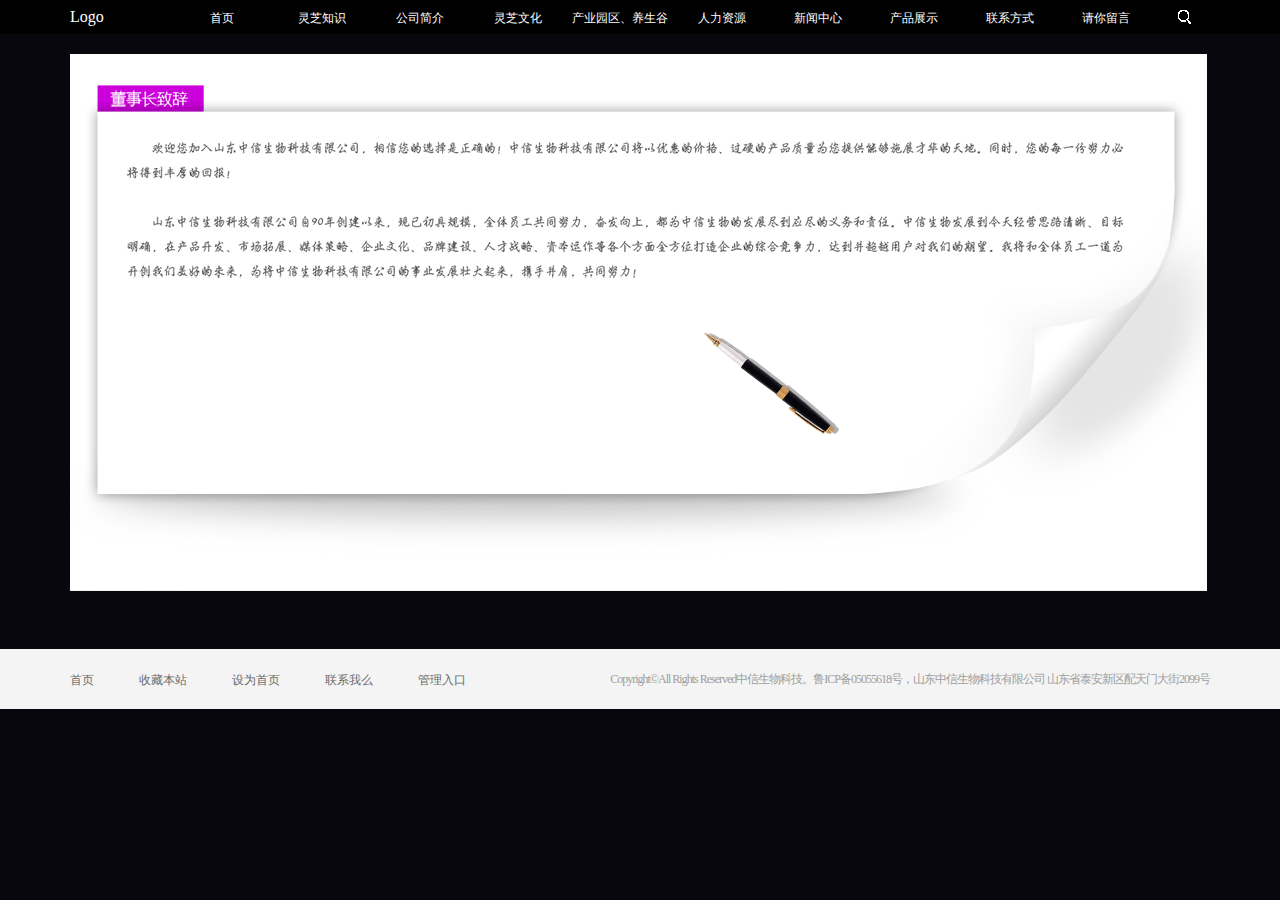
<file: lingzhi/zhici.html>
<!DOCTYPE html>
<html lang="en">
<head>
	<meta charset="UTF-8">
	<title>Document</title>
	<link rel="stylesheet" type="text/css" href="css/reset.css">
	<link rel="stylesheet" type="text/css" href="css/public.css">
	<style type="text/css">
		.text{
			width: 1140px;
			margin: 20px auto 54px;
		}
	</style>
	<title>灵芝-董事长致辞</title>
</head>
<body>
	<div class="head">
		<div class="head-m">
			<ul class="clear">
				<li>Logo</li>
				<li class="li1"><a href="">首页</a></li>
				<li class="li2"><a href="">灵芝知识</a></li>
				<li class="li3"><a href="">公司简介</a></li>
				<li class="li4"><a href="">灵芝文化</a></li>
				<li class="li5"><a href="">产业园区、养生谷</a></li>
				<li class="li6"><a href="">人力资源</a></li>
				<li class="li7"><a href="">新闻中心</a></li>
				<li class="li8"><a href="">产品展示</a></li>
				<li class="li9"><a href="">联系方式</a></li>
				<li class="li10"><a href="">请你留言</a></li>
				<li class="li11"><a href=""></a></li>
			
			</ul>
		</div>
	</div>
	<div class="text">
		<img src="img/3.png">
	</div>
	<div class="bottom">
		<div class="bottom-text">
			<ul>
				<li><a href="">首页</a></li>
				<li><a href="">收藏本站</a></li>
				<li><a href="">设为首页</a></li>
				<li><a href="">联系我么</a></li>
				<li class="li-1"><a href="">管理入口</a></li>
				<li class="li-2">
					Copyright&copy;All Rights Reserved中信生物科技。鲁ICP备05055618号，山东中信生物科技有限公司 山东省泰安新区配天门大街2099号
				</li>
			</ul>
		</div>
	</div>
</body>
</html>
</file>
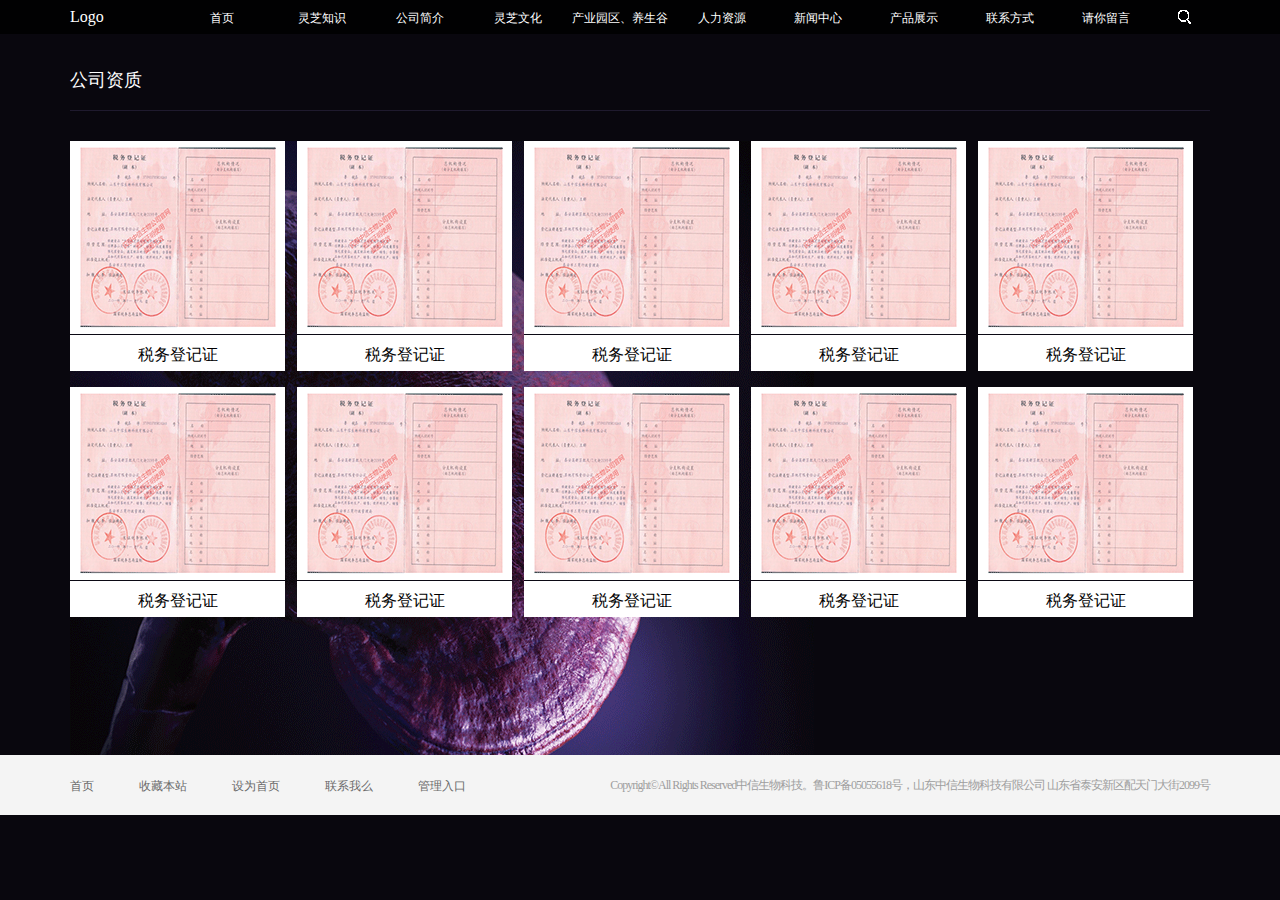
<file: lingzhi/zishi.html>
<!DOCTYPE html>
<html lang="en">
<head>
	<meta charset="UTF-8">
	<title>Document</title>
	<link rel="stylesheet" type="text/css" href="css/reset.css">
	<link rel="stylesheet" type="text/css" href="css/zizhi.css">
	<link rel="stylesheet" type="text/css" href="css/public.css">
	<title>灵芝-公司资质</title>
</head>
<body>
	<div class="head">
		<div class="head-m">
			<ul class="clear">
				<li>Logo</li>
				<li class="li1"><a href="">首页</a></li>
				<li class="li2"><a href="">灵芝知识</a></li>
				<li class="li3"><a href="">公司简介</a></li>
				<li class="li4"><a href="">灵芝文化</a></li>
				<li class="li5"><a href="">产业园区、养生谷</a></li>
				<li class="li6"><a href="">人力资源</a></li>
				<li class="li7"><a href="">新闻中心</a></li>
				<li class="li8"><a href="">产品展示</a></li>
				<li class="li9"><a href="">联系方式</a></li>
				<li class="li10"><a href="">请你留言</a></li>
				<li class="li11"><a href=""></a></li>
			
			</ul>
		</div>
	</div>
	<div class="title">
		公司资质
	</div>
	<div class="text">
		<div class="t1">
			<img src="img/2.png">
			<p>税务登记证</p>
		</div>
		<div class="t1">
			<img src="img/2.png">
			<p>税务登记证</p>
		</div>
		<div class="t1">
			<img src="img/2.png">
			<p>税务登记证</p>
		</div>
		<div class="t1">
			<img src="img/2.png">
			<p>税务登记证</p>
		</div>
		<div class="t1">
			<img src="img/2.png">
			<p>税务登记证</p>
		</div>
		<div class="t1">
			<img src="img/2.png">
			<p>税务登记证</p>
		</div>
		<div class="t1">
			<img src="img/2.png">
			<p>税务登记证</p>
		</div>
		<div class="t1">
			<img src="img/2.png">
			<p>税务登记证</p>
		</div>
		<div class="t1">
			<img src="img/2.png">
			<p>税务登记证</p>
		</div>
		<div class="t1">
			<img src="img/2.png">
			<p>税务登记证</p>
		</div>
	</div>
	<div class="bottom">
		<div class="bottom-text">
			<ul>
				<li><a href="">首页</a></li>
				<li><a href="">收藏本站</a></li>
				<li><a href="">设为首页</a></li>
				<li><a href="">联系我么</a></li>
				<li class="li-1"><a href="">管理入口</a></li>
				<li class="li-2">
					Copyright&copy;All Rights Reserved中信生物科技。鲁ICP备05055618号，山东中信生物科技有限公司 山东省泰安新区配天门大街2099号
				</li>
			</ul>
		</div>
	</div>
</body>
</html>
</file>
<file: lingzhi/css/index.css>
*{
	font-family: "microsoft yahei"
}
.img-show{
	width: 100%;
}
.img-show img{
	width: 100%;
}
.head{
	width: 100%;
	height: 34px;
	min-width: 1140px;
	background: #262626;
}
.head-m{
	width: 1140px;
	height: 34px;
	margin: 0px auto;
}
.head-m ul {
	height: 34px;
}
.head-m ul li{
	float: left;
	color: #fff;
	height: 34px;
	line-height: 34px;
}
.head-m ul li a{
	color:#fff;
	font-size: 12px;
}
.head-m ul .li1{
	margin: 0px 64px 0px 106px;
}

.head-m ul .li3{
	margin: 0px 50px 0px 50px;
}
.head-m ul .li5{
	margin: 0px 30px 0px 30px;
}
.head-m ul .li7,.head-m ul .li8,.head-m ul .li9,.head-m ul .li10{
	margin-left: 48px;
}
.head-m ul .li11 a{
	float: left;
	width: 13px;
	height: 14px;
	margin: 10px 0px 0px 48px;
	background: url(../img/shouye/icon.png) no-repeat -39px 0px;
}
.middle{
	width: 100%;
	height: 31px;
	min-width: 1140px;
	background: #f5f5f6;
}
.middle-nars{
	width: 1140px;
	height: 31px;
	margin: 0px auto;
	border-top: 1px solid #e5e6e6;

}
.middle-nars ul li{
	float: left;
	height: 31px;
	line-height: 31px;
}
.middle-nars ul .li-1{
	font-size: 14px;
	color: #46145b;
}
.middle-nars ul .li-2{
	font-size: 12px;
	margin-left: 132px;
	color: #686868;
}
.middle-nars ul li a {
	margin-left: 5px;
}
.middle-nars ul li a i{
	background: url(../img/shouye/icon.png) no-repeat ;
}
.middle-nars ul .li2-2  a i{
	float: left;
	margin-top: 6px;
	width: 11px;
	height: 15px;
	background-position:  0px 0px;
}
.middle-nars ul .li2-3  a i{
	float: left;
	margin-top: 10px;
	width: 11px;
	height: 11px;
	background-position:  0px -20px;
}
.middle-nars ul .li2-4  a i{
	float: left;
	margin-top: 10px;
	width: 12px;
	height: 10px;
	background-position:  -16px 0px;
}
.middle-nars ul .li2-5  a i{
	float: left;
	width: 13px;
	margin-top: 8px;
	height: 13px;
	background-position:  0px -37px;
}
.show {
	width: 1140px;
	height: 326px;
	margin: 0px auto;
	border: 1px transparent solid;
}
.show .show-1{
	width: 452px;
	height: 325px;
}
.show .show-1 div .bg,.show .show-2 div .bg,.show .show-3 div .bg{
	display: none;
	width: 100%;
	height: 100%;
	background-color: #999;
	opacity: 0.5;
	position: absolute;
	top: 0px;
	left: 0px;
}
.show .show-1 div .bg-text,.show .show-2 div .bg-text,.show .show-3 div .bg-text{
	display: none;
	width: 106px;
	height: 46px;
	padding-top: 10px;
	text-align: center;
	font-size: 12px;
	color: #fff;
	line-height: 20px;
	background-color: #ff48ce;
}
.show .show-1 div:hover .bg,.show .show-1 div:hover .bg-text,.show .show-2 div:hover .bg,.show .show-2 div:hover .bg-text,.show .show-3 div:hover .bg,.show .show-3 div:hover .bg-text{
	display: block;
}
.show .show-2{
	width: 452px;
	height: 325px;
	margin: 0px 7px 0px 7px;
}
.show .show-1 div{
	float: right;
}
.show .show-1 .div-3,.show .show-1 .div-2{
	margin-right: 8px;
}
.show .show-1 .div-3{
	margin-top: 6px;
}
.show-2 div{
	float: left;
}
.show-2  .div-5{
	float: right;
}
.show-2  .div-2{
	margin: 0px 8px 0px 8px;
}
.show-2  .div-7{
	margin-left: 8px;
}
.show-3{
	width: 222px;
	height: 326px;
}
.show-1,.show-2,.show-3{
	float: left;
}
/*底部*/
.bottom{
	width: 100%;
	min-width: 1140px;
	height: 60px;
	background-color: #f4f4f4;
}
.bottom-text{
	width: 1140px;
	margin: 0px auto;
}
.bottom-text ul li {
	float: left;
	margin-right: 45px;
	height: 60px;
	line-height: 60px;
}
.bottom-text ul li a{
	font-size: 12px;
	color: #6a6a6a;
}
.bottom-text ul .li-1{
	margin-right: 0px;
}
.bottom-text ul .li-2{
	float: right;
	font-size: 12px;
	letter-spacing: -1px;
	margin-right: 0px;
	color: #9e9e9e;
}
</file>
<file: lingzhi/css/zhanshi.css>
.text{
	width: 1140px;
	margin: 30px auto 0px;
	border: none;
	background: url(../img/1.png) no-repeat 0px -170px;
}
.t1{
	height: 223px;
	padding: 46px 30px;
	margin-bottom: 22px;
	background: url(../img/bbb.png) #f5f5f5 no-repeat left bottom;
}
.t2{
	background: url(../img/bbb.png) #f5f5f5 no-repeat right bottom;
}
.div1{
	float: left;
}
.div2{
	float: right;
}
p{
	width: 520px;
}
.img1{
	width: 362px;
	height: 222px;
}
.p1{
	font-size: 20px;
	color: #3b3b3b;
}
.p2{
	width: 24px;
	height: 4px;
	margin: 12px 0px 20px 0px;
	background: url(../img/bb.png) no-repeat;
}
.p3{
	font-size: 12px;
	color: #3c3c3c;
	margin-bottom: 14px;
}
.p4{
	font-size: 12px;
	line-height: 22px;
	color: #3c3c3c;
}
.aa{
	display: block;
	width: 92px;
	margin-top: 20px;
	height: 34px;
	text-align: center;
	line-height: 34px;
	color: #ef3b06;
	border: 1px solid #ef3b06;
}
.text-4 {
	margin: 10px 0px 44px 0px;
}
.text-4 a,.text-4 span,.text-4 input{
	float: right;
	margin-right: 3px;
	height: 24px;
	text-align: center;
	line-height: 24px;
	font-size: 12px;
	background:#ebebeb;
}
.text-4 .a1{
	width: 24px;
	
}
.text-4 .a2{
	width: 54px;
}
.text-4 .ab{
	color: #fff;
	background: #7b2783;
}
.text-4 .a3{
	width: 32px;
	color: #fff;
	background: #7b2783;
}
.text-4 span{
	color: #fff;
	padding: 0px 4px 0px 4px;
	background: #09070e;
}
.text-4 input{
	width: 38px;
}
</file>
<file: lingzhi/css/public.css>
*{
	font-family: "microsoft yahei"
}
body{
	background-color: #09070e;
}
.head{
	width: 100%;
	height: 34px;
	min-width: 1140px;
	background: #010102;
}
.head-m{
	width: 1140px;
	height: 34px;
	margin: 0px auto;
}
.head-m ul {
	height: 34px;
}
.head-m ul li{
	float: left;
	color: #fff;
	height: 34px;
	line-height: 34px;
}
.head-m ul li a{
	color:#fff;
	font-size: 12px;
}
.head-m ul .li1{
	margin: 0px 64px 0px 106px;
}

.head-m ul .li3{
	margin: 0px 50px 0px 50px;
}
.head-m ul .li5{
	margin: 0px 30px 0px 30px;
}
.head-m ul .li7,.head-m ul .li8,.head-m ul .li9,.head-m ul .li10{
	margin-left: 48px;
}
.head-m ul .li11 a{
	float: left;
	width: 13px;
	height: 14px;
	margin: 10px 0px 0px 48px;
	background: url(../img/shouye/icon.png) no-repeat -39px 0px;
}
.title{
	width: 1140px;
	margin: 0px auto;
	color: #fff;
	font-size: 18px;
	padding: 34px 0px 18px 0px;
	border-bottom: 1px solid #1f1a2e;
}

.bottom{
	width: 100%;
	min-width: 1140px;
	height: 60px;
	background-color: #f4f4f4;
}
.bottom-text{
	width: 1140px;
	margin: 0px auto;
}
.bottom-text ul li {
	float: left;
	margin-right: 45px;
	height: 60px;
	line-height: 60px;
}
.bottom-text ul li a{
	font-size: 12px;
	color: #6a6a6a;
}
.bottom-text ul .li-1{
	margin-right: 0px;
}
.bottom-text ul .li-2{
	float: right;
	font-size: 12px;
	letter-spacing: -1px;
	margin-right: 0px;
	color: #9e9e9e;
}
</file>
<file: lingzhi/css/chanyeyuan.css>
.text{
	width: 1140px;
	margin: 0px auto;
	margin-top: 26px;
	background: url(../img/1.png) no-repeat 0px -170px;
}
.text-1{
	width: 1076px;
	height: 334px;
	margin-bottom: 24px;
	padding: 42px 36px 42px 22px;
	background: url(../img/b.png) #f5f5f5 no-repeat left bottom;
}
.text-1 .p1{
	font-size: 20px;
	color: #3b3b3b;
}
.text-2{
	background: url(../img/b.png) #f5f5f5 no-repeat right bottom;
}
.text-1 .div1{
	float: left;
}
.text-1 .div2{
	float: right;
	
}
.text-1 div i{
	display: block;
	width: 24px;
	height: 4px;
	margin-bottom: 16px;
	background: url(../img/10.png) no-repeat;
}
.text-1 div p{
	font-size: 12px;
	color: #3c3c3c;
	width: 428px;
	letter-spacing: -1px;
	margin-bottom: 14px;
}
.text-4 {
	margin: 10px 0px 44px 0px;
}
.text-4 a,.text-4 span,.text-4 input{
	float: right;
	margin-right: 3px;
	height: 24px;
	text-align: center;
	line-height: 24px;
	font-size: 12px;
	background:#ebebeb;
}
.text-4 .a1{
	width: 24px;
	
}
.text-4 .a2{
	width: 54px;
}
.text-4 .aa{
	color: #fff;
	background: #7b2783;
}
.text-4 .a3{
	width: 32px;
	color: #fff;
	background: #7b2783;
}
.text-4 span{
	color: #fff;
	padding: 0px 4px 0px 4px;
	background: #09070e;
}
.text-4 input{
	width: 38px;
}
</file>
<file: lingzhi/css/HR.css>
.text{
	width: 1140px;
	height: 592px;
	margin: 38px auto 45px;
	overflow: hidden;
	background: url(../img/8.png) #f5f5f5 no-repeat left bottom;
}
.text-1{
	width: 1020px;
	height: 386px;
	margin: 56px auto 0px;
	padding: 30px;
	background: #fff;
}
.text-1 .p1{
	width: 108px;
	height: 28px;
	text-align: center;
	line-height: 28px;
	margin: -60px 0px 30px -30px;
	background: #cb00da;
	color: #fff;
	font-size: 16px;
}
.text-1 .text-1-1 ,.text-1 .text-1-2 ,.text-1 .text-1-3 ,.text-1 .text-1-4{
	margin-bottom: 14px;
}
.text-1 .text-1-1 .p2{
	color: #3b3b3b;
	font-size: 14px;
	margin-bottom: 16px;
	font-weight: bold;
}
.p3{
	color: #3b3b3b;
	font-size: 12px;
	margin-bottom: 6px;
}
.p4{
	margin-bottom: 16px;
	font-size: 13px;
	color: #ef3a05;
	border-left: 4px solid #ef3a05;
	text-indent: 6px;
}
.text-1-5{
	font-size: 12px;
	color: #3b3b3b;
}
</file>
<file: lingzhi/css/jianjie.css>
.text{
	width: 1140px;
	height: 1013px;
	margin: 38px auto 45px;
	overflow: hidden;
	background: url(../img/8.png) #f5f5f5 no-repeat left bottom;
}
.text-1{
	width: 1020px;
	height: 812px;
	margin: 56px auto 0px;
	padding: 30px;
	background: #fff;
}
.text-1 .p1{
	width: 108px;
	height: 28px;
	text-align: center;
	line-height: 28px;
	margin: -60px 0px 0px -30px;
	background: #cb00da;
	color: #fff;
	font-size: 16px;
}
.text-1 .div1 {
	margin-top: 30px;
	margin-bottom: 28px;
}
 .text-1 .div2 div{
 	float: left;
 }
 .text-1 .div2 p{
	width: 668px;
	font-size: 12px;
	color:#3b3b3b;
	text-indent: 2em;
	margin-bottom: 12px;
	letter-spacing: -1px;
}
.text-1 .div2 img{
	float: right;
}
.text-1 .div3{
	margin-top: 34px;
}
.text-1 .div3 .img1{
	float: left;
}
.text-1 .div3 .img2{
	float:right;
}
</file>
<file: lingzhi/css/lianxi.css>
.text{
	width: 1434px;
	height: 924px;
	margin: 0px auto ;
	overflow: hidden;
	background: url(../img/19.png) no-repeat ;
}
.text-1{
	width: 570px;
	height: 194px;
	margin: 0px auto ;
	overflow: hidden;
	background: #fff;
}
.text .p1{
	width: 108px;
	height: 28px;
	text-align: center;
	line-height: 28px;
	margin-left: 432px;
	background: #cb00da;
	color:#fff;
	margin-top: 54px;
	font-size: 16px;
}
.p-1,.p-2,.p-3{
	margin-left:14px; 
}
.p-1{
	margin: 40px 0px 38px 14px;
	font-size: 16px;
	color: #3b3b3b;
}
.p-2 {
	margin-bottom: 15px;
}
span{
	float: left;
	color: #999;
	text-indent: -1px;
	font-size: 14px;
}
.p-2 .span1 i{
	display: inline-block;
	height: 13px;
	margin-right: 5px;
	width: 12px;
	background: url(../img/shouye/icon.png)  no-repeat 0px -56px;

}
.p-2 .span2{
	margin-left: 83px;
}
.p-2 .span2 i{
	display: inline-block;
	height: 20px;
	margin-right: 5px;
	width: 11px;
	background: url(../img/shouye/icon.png)  no-repeat -69px 0px;

}
.p-3 .span1 i{
	display: inline-block;
	height: 18px;
	margin-right: 5px;
	width: 12px;
	background: url(../img/shouye/icon.png)  no-repeat 0px -73px;

}
.p-3 .span2{
	margin-left: 66px;
}
.p-3 .span2 i{
	display: inline-block;
	height: 15px;
	margin-right: 5px;
	width: 12px;
	background: url(../img/shouye/icon.png)  no-repeat -88px 0px;

}
.map{
	width: 401px;
	margin: 60px auto 0px;
}
</file>
<file: lingzhi/css/liuyan.css>
.text{
	width: 1140px;
	height: 825px;
	margin: 38px auto 45px;
	overflow: hidden;
	background: url(../img/8.png) #f5f5f5 no-repeat left bottom;
}
.text-1{
	width: 1020px;
	height: 624px;
	margin: 56px auto 0px;
	padding: 30px;
	background: #fff;
}
.text-1 .p1{
	width: 108px;
	height: 28px;
	text-align: center;
	line-height: 28px;
	margin: -60px 0px 30px -30px;
	background: #cb00da;
	color: #fff;
	font-size: 16px;
}
.text-1-1{
	margin-left: 10px;
	padding-bottom: 24px;
	margin-bottom: 20px;
	border-bottom: 2px dashed #e7e7e7;
}
.text-1-1 img{
	float: left;
	width: 54px;
	height: 54px;
	border-radius: 27px;
}
.text-1-1 p{
	float: left;
	width:660px;
	margin-left: 10px;
	line-height: 19px;
	letter-spacing: -1px;
	font-size: 12px;
}
.text-1-1 .p5{
	text-align: right;
	float: right;
	color: #3c3c3c;
}
.text-1-1 .p2{
	color: #999;
}
.text-1-1 .p4 .span1,.text-1-1 .p3 .span1{
	color: #3c3c3c;
	font-weight: bold;
}
.text-1-1 .p4 .span2,.text-1-1 .p3 .span2{
	color: #3c3c3c;
}
.text-1-1 .p5 .span4,.text-1-1 .p5 .span6{
	margin: 0px 4px 0px 4px;
}
.text-1-1 .p5 .span7{
	display: inline-block;
	width: 12px;
	height: 10px;
	background: url(../img/shouye/icon.png) no-repeat -16px 0px;
}
.text-4 {
	margin: 10px 0px 44px 0px;
}
.text-4 a,.text-4 span,.text-4 input{
	float: right;
	margin-right: 3px;
	height: 24px;
	text-align: center;
	line-height: 24px;
	font-size: 12px;
	background:#ebebeb;
}
.text-end{
	border: none;
}
.text-4 .a1{
	width: 24px;
	
}
.text-4 .a2{
	width: 54px;
}
.text-4 .aa{
	color: #fff;
	background: #7b2783;
}
.text-4 .a3{
	width: 32px;
	color: #fff;
	background: #7b2783;
}
.text-4 span{
	color: #09070e;
	padding: 0px 4px 0px 4px;
	background: #fff;
}
.text-4 input{
	width: 38px;
}
</file>
<file: lingzhi/css/news.css>
.text{
	width: 1140px;
	margin: 30px auto 0px;
	border: none;
	overflow: hidden;
	background: url(../img/1.png) no-repeat 0px -170px;
}
.text-1{
	float: left;
	padding: 15px 21px 14px 15px ;
	width: 526px;
	height: 115px;
	margin-bottom: 14px;
	background: #fff;
}
.text-2{
	float: right;
}
.text-1 img {
	float: left;
	width: 138px;
	height: 84px;
}
.p1{
	font-size: 14px;
	margin-bottom: 10px;
	color: #3b3b3b;
}

.p2{
	color: #3b3b3b;
	letter-spacing: -1px;
	margin-bottom: 8px;
	font-size: 12px;
}
.p3{
	color: #3b3b3b;
	font-size: 12px;
	text-align: right;
}
.text-1 div{
	float: right;
}
.text-1 div p{
	width: 378px;
}
.text-4 {
	float: right;
	margin: 14px 0px 44px 0px;
}
.text-4 a,.text-4 span,.text-4 input{
	float: right;
	margin-right: 3px;
	height: 24px;
	text-align: center;
	line-height: 24px;
	font-size: 12px;
	background:#ebebeb;
}
.text-4 .a1{
	width: 24px;
	
}
.text-4 .a2{
	width: 54px;
}
.text-4 .ab{
	color: #fff;
	background: #7b2783;
}
.text-4 .a3{
	width: 32px;
	color: #fff;
	background: #7b2783;
}
.text-4 span{
	color: #fff;
	padding: 0px 4px 0px 4px;
	background: #09070e;
}
.text-4 input{
	width: 38px;
}
</file>
<file: lingzhi/css/wenhua.css>
.text{
	width: 1140px;
	height: 888px;
	margin: 30px auto 0px;
	border: none;
	overflow: hidden;
	background:url(../img/shu.png) no-repeat #fff 16px 20px;
}
.text p{
	padding-left: 43px;
	padding-right: 26px;
	font-size: 16px;
	letter-spacing: -1px;
	color: #3b3b3b;
}
.p1{
	margin-top: 40px;
}
.p2{
	margin-top: 95px;
}
.div1{
	margin-top: 92px;
}
.div2{
	margin-top: 92px;
}
.div2 p{
	letter-spacing: -2px;
}
.div1 p,.div2 p{
	line-height: 25px;
}
.p3{
	font-weight: bold;
}
.p4{
	margin-bottom: 10px;
}
</file>
<file: lingzhi/css/zizhi.css>
.text{
	width: 1140px;
	height: 614px;
	margin: 30px auto 0px;
	border: none;
	background: url(../img/1.png) no-repeat 0px -170px;
}
.t1{
	float: left;
	width: 215px;
	margin-right: 12px;
	height: 230px;
	margin-bottom: 16px;
	overflow: hidden;
	background: #fff;
}
.t1 img{
	display: block;
	margin:6px auto 6px; 
}
.t1 p{
	height: 40px;
	line-height: 40px;
	border-top: 1px solid #0b0914;
	text-align: center;
}
</file>
